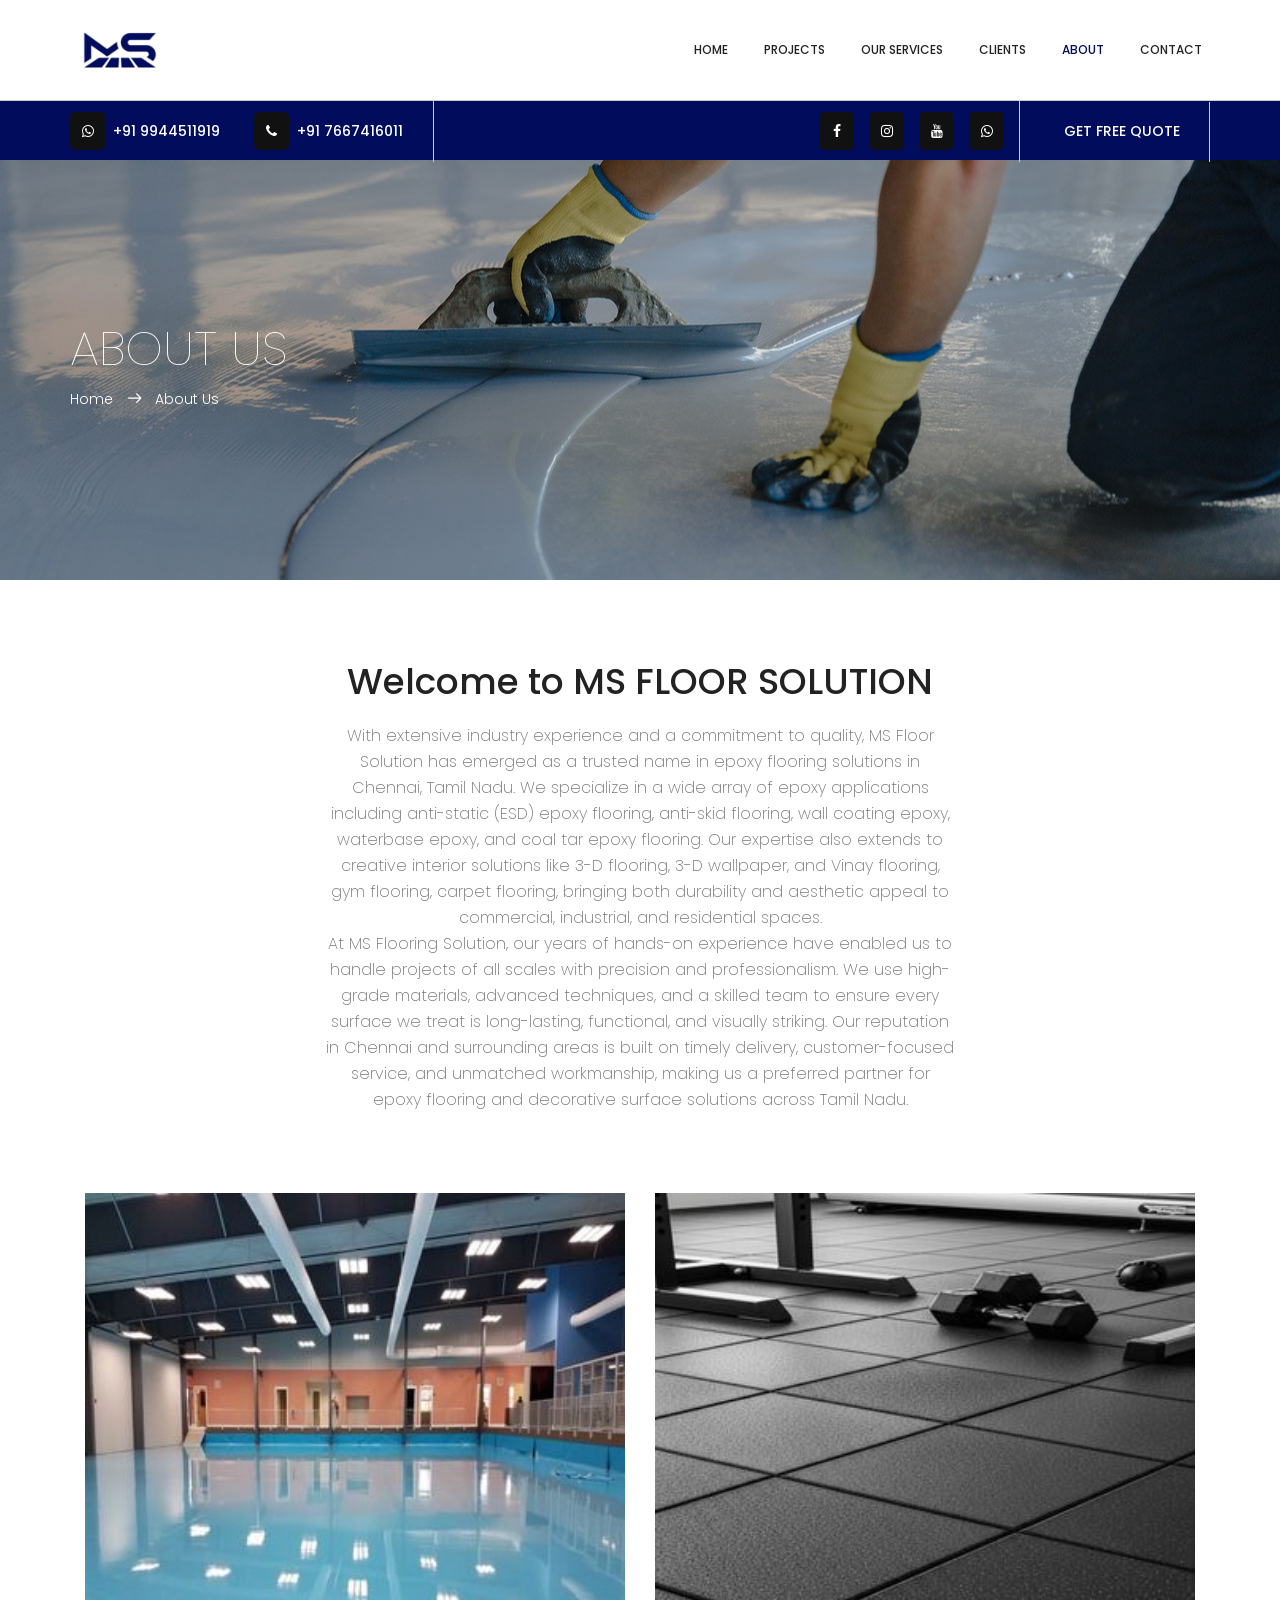
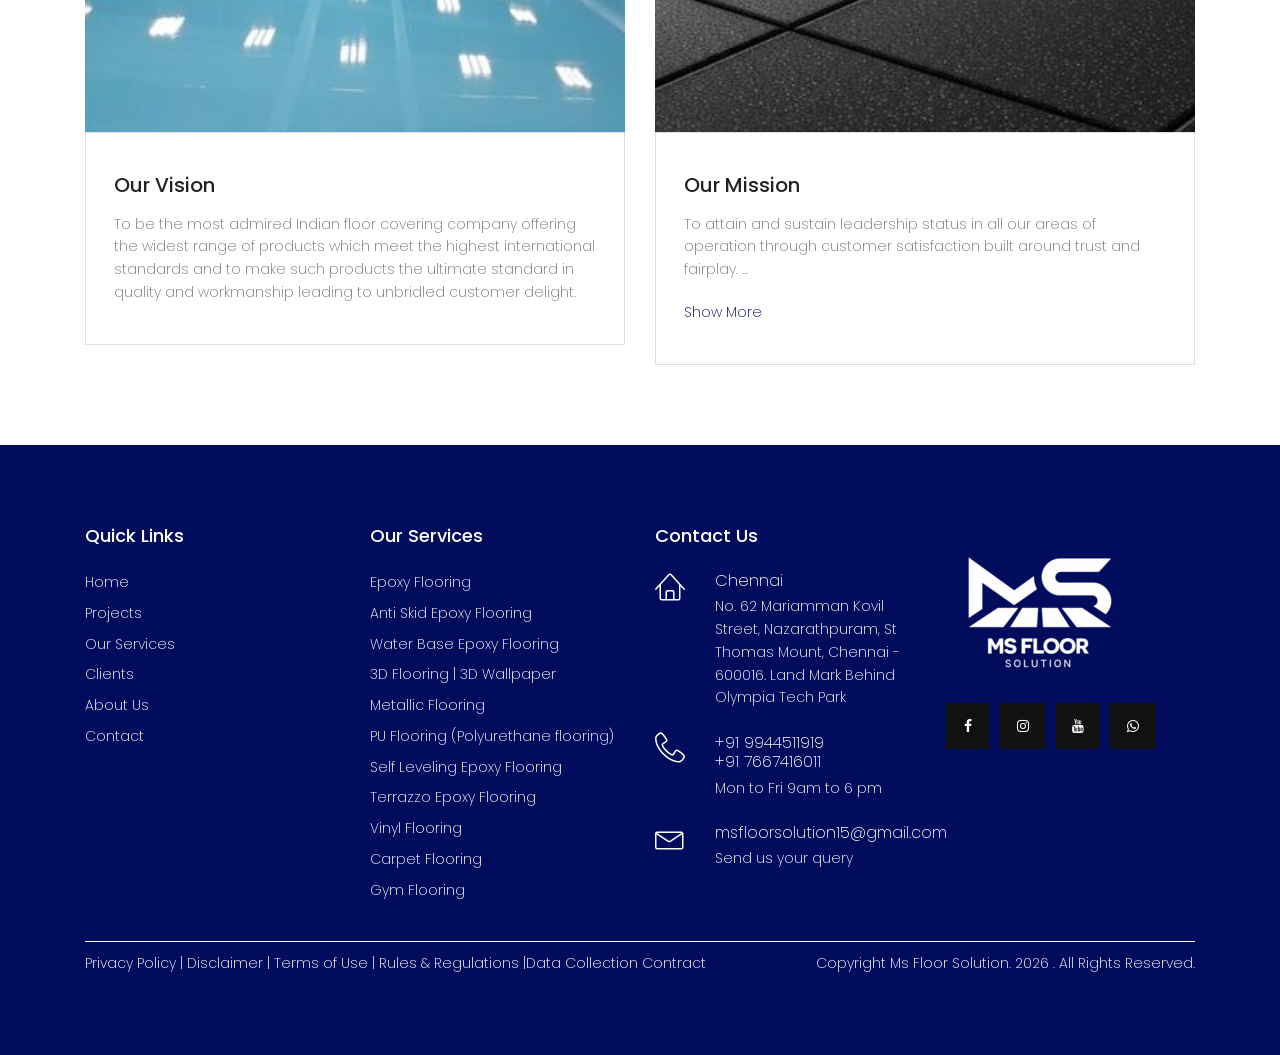
<file: about.html>
<!doctype html>
<html lang="en" class="no-js">
	<head>
		<link rel="dns-prefetch" href="https://cdnjs.cloudflare.com" />
		<!-- Mobile Specific Meta -->
		<meta
			name="viewport"
			content="width=device-width, initial-scale=1, shrink-to-fit=no"
		/>
		<!-- Meta Description -->
		<meta
			name="description"
			content="Learn about MS Floor Solution, a Chennai flooring company delivering epoxy, anti-skid, vinyl, carpet, and gym flooring across Tamil Nadu."
		/>
		<!-- meta character set -->
		<meta charset="UTF-8" />
		<!-- Site Title -->
		<title>About MS Floor Solution | Flooring in Chennai</title>
		<link rel="icon" type="image/png" href="img/logo.png" />

		<style
			type="text/css"
			media="print"
			onload="
				this.media = 'all';
				this.onload = null;
			"
		>
			@font-face {
				font-family: Poppins;
				font-style: normal;
				font-weight: 100;
				src: url(fonts/100/normal.woff2);
				unicode-range:
					U+0900-097F, U+1CD0-1CF9, U+200C-200D, U+20A8, U+20B9, U+20F0, U+25CC,
					U+A830-A839, U+A8E0-A8FF, U+11B00-11B09;
				font-display: swap;
			}
			@font-face {
				font-family: Poppins;
				font-style: normal;
				font-weight: 100;
				src: url(fonts/100/normal.woff2);
				unicode-range:
					U+0000-00FF, U+0131, U+0152-0153, U+02BB-02BC, U+02C6, U+02DA, U+02DC,
					U+0304, U+0308, U+0329, U+2000-206F, U+20AC, U+2122, U+2191, U+2193,
					U+2212, U+2215, U+FEFF, U+FFFD;
				font-display: swap;
			}
			@font-face {
				font-family: Poppins;
				font-style: normal;
				font-weight: 100;
				src: url(fonts/100/normal.woff2);
				unicode-range:
					U+0100-02BA, U+02BD-02C5, U+02C7-02CC, U+02CE-02D7, U+02DD-02FF,
					U+0304, U+0308, U+0329, U+1D00-1DBF, U+1E00-1E9F, U+1EF2-1EFF, U+2020,
					U+20A0-20AB, U+20AD-20C0, U+2113, U+2C60-2C7F, U+A720-A7FF;
				font-display: swap;
			}
			@font-face {
				font-family: Poppins;
				font-style: normal;
				font-weight: 200;
				src: url(fonts/200/normal.woff2);
				unicode-range:
					U+0100-02BA, U+02BD-02C5, U+02C7-02CC, U+02CE-02D7, U+02DD-02FF,
					U+0304, U+0308, U+0329, U+1D00-1DBF, U+1E00-1E9F, U+1EF2-1EFF, U+2020,
					U+20A0-20AB, U+20AD-20C0, U+2113, U+2C60-2C7F, U+A720-A7FF;
				font-display: swap;
			}
			@font-face {
				font-family: Poppins;
				font-style: normal;
				font-weight: 200;
				src: url(fonts/200/normal.woff2);
				unicode-range:
					U+0000-00FF, U+0131, U+0152-0153, U+02BB-02BC, U+02C6, U+02DA, U+02DC,
					U+0304, U+0308, U+0329, U+2000-206F, U+20AC, U+2122, U+2191, U+2193,
					U+2212, U+2215, U+FEFF, U+FFFD;
				font-display: swap;
			}
			@font-face {
				font-family: Poppins;
				font-style: normal;
				font-weight: 200;
				src: url(fonts/200/normal.woff2);
				unicode-range:
					U+0900-097F, U+1CD0-1CF9, U+200C-200D, U+20A8, U+20B9, U+20F0, U+25CC,
					U+A830-A839, U+A8E0-A8FF, U+11B00-11B09;
				font-display: swap;
			}
			@font-face {
				font-family: Poppins;
				font-style: normal;
				font-weight: 400;
				src: url(fonts/400/normal.woff2);
				unicode-range:
					U+0100-02BA, U+02BD-02C5, U+02C7-02CC, U+02CE-02D7, U+02DD-02FF,
					U+0304, U+0308, U+0329, U+1D00-1DBF, U+1E00-1E9F, U+1EF2-1EFF, U+2020,
					U+20A0-20AB, U+20AD-20C0, U+2113, U+2C60-2C7F, U+A720-A7FF;
				font-display: swap;
			}
			@font-face {
				font-family: Poppins;
				font-style: normal;
				font-weight: 400;
				src: url(fonts/400/normal.woff2);
				unicode-range:
					U+0000-00FF, U+0131, U+0152-0153, U+02BB-02BC, U+02C6, U+02DA, U+02DC,
					U+0304, U+0308, U+0329, U+2000-206F, U+20AC, U+2122, U+2191, U+2193,
					U+2212, U+2215, U+FEFF, U+FFFD;
				font-display: swap;
			}
			@font-face {
				font-family: Poppins;
				font-style: normal;
				font-weight: 400;
				src: url(fonts/400/normal.woff2);
				unicode-range:
					U+0900-097F, U+1CD0-1CF9, U+200C-200D, U+20A8, U+20B9, U+20F0, U+25CC,
					U+A830-A839, U+A8E0-A8FF, U+11B00-11B09;
				font-display: swap;
			}
			@font-face {
				font-family: Poppins;
				font-style: normal;
				font-weight: 300;
				src: url(fonts/300/normal.woff2);
				unicode-range:
					U+0100-02BA, U+02BD-02C5, U+02C7-02CC, U+02CE-02D7, U+02DD-02FF,
					U+0304, U+0308, U+0329, U+1D00-1DBF, U+1E00-1E9F, U+1EF2-1EFF, U+2020,
					U+20A0-20AB, U+20AD-20C0, U+2113, U+2C60-2C7F, U+A720-A7FF;
				font-display: swap;
			}
			@font-face {
				font-family: Poppins;
				font-style: normal;
				font-weight: 300;
				src: url(fonts/300/normal.woff2);
				unicode-range:
					U+0900-097F, U+1CD0-1CF9, U+200C-200D, U+20A8, U+20B9, U+20F0, U+25CC,
					U+A830-A839, U+A8E0-A8FF, U+11B00-11B09;
				font-display: swap;
			}
			@font-face {
				font-family: Poppins;
				font-style: normal;
				font-weight: 300;
				src: url(fonts/300/normal.woff2);
				unicode-range:
					U+0000-00FF, U+0131, U+0152-0153, U+02BB-02BC, U+02C6, U+02DA, U+02DC,
					U+0304, U+0308, U+0329, U+2000-206F, U+20AC, U+2122, U+2191, U+2193,
					U+2212, U+2215, U+FEFF, U+FFFD;
				font-display: swap;
			}
			@font-face {
				font-family: Poppins;
				font-style: normal;
				font-weight: 500;
				src: url(fonts/500/normal.woff2);
				unicode-range:
					U+0100-02BA, U+02BD-02C5, U+02C7-02CC, U+02CE-02D7, U+02DD-02FF,
					U+0304, U+0308, U+0329, U+1D00-1DBF, U+1E00-1E9F, U+1EF2-1EFF, U+2020,
					U+20A0-20AB, U+20AD-20C0, U+2113, U+2C60-2C7F, U+A720-A7FF;
				font-display: swap;
			}
			@font-face {
				font-family: Poppins;
				font-style: normal;
				font-weight: 500;
				src: url(fonts/500/normal.woff2);
				unicode-range:
					U+0000-00FF, U+0131, U+0152-0153, U+02BB-02BC, U+02C6, U+02DA, U+02DC,
					U+0304, U+0308, U+0329, U+2000-206F, U+20AC, U+2122, U+2191, U+2193,
					U+2212, U+2215, U+FEFF, U+FFFD;
				font-display: swap;
			}
			@font-face {
				font-family: Poppins;
				font-style: normal;
				font-weight: 500;
				src: url(fonts/500/normal.woff2);
				unicode-range:
					U+0900-097F, U+1CD0-1CF9, U+200C-200D, U+20A8, U+20B9, U+20F0, U+25CC,
					U+A830-A839, U+A8E0-A8FF, U+11B00-11B09;
				font-display: swap;
			}
			@font-face {
				font-family: Poppins;
				font-style: normal;
				font-weight: 600;
				src: url(fonts/600/normal.woff2);
				unicode-range:
					U+0000-00FF, U+0131, U+0152-0153, U+02BB-02BC, U+02C6, U+02DA, U+02DC,
					U+0304, U+0308, U+0329, U+2000-206F, U+20AC, U+2122, U+2191, U+2193,
					U+2212, U+2215, U+FEFF, U+FFFD;
				font-display: swap;
			}
			@font-face {
				font-family: Poppins;
				font-style: normal;
				font-weight: 600;
				src: url(fonts/600/normal.woff2);
				unicode-range:
					U+0900-097F, U+1CD0-1CF9, U+200C-200D, U+20A8, U+20B9, U+20F0, U+25CC,
					U+A830-A839, U+A8E0-A8FF, U+11B00-11B09;
				font-display: swap;
			}
			@font-face {
				font-family: Poppins;
				font-style: normal;
				font-weight: 600;
				src: url(fonts/600/normal.woff2);
				unicode-range:
					U+0100-02BA, U+02BD-02C5, U+02C7-02CC, U+02CE-02D7, U+02DD-02FF,
					U+0304, U+0308, U+0329, U+1D00-1DBF, U+1E00-1E9F, U+1EF2-1EFF, U+2020,
					U+20A0-20AB, U+20AD-20C0, U+2113, U+2C60-2C7F, U+A720-A7FF;
				font-display: swap;
			}
			@font-face {
				font-family: Poppins;
				font-style: normal;
				font-weight: 700;
				src: url(fonts/700/normal.woff2);
				unicode-range:
					U+0900-097F, U+1CD0-1CF9, U+200C-200D, U+20A8, U+20B9, U+20F0, U+25CC,
					U+A830-A839, U+A8E0-A8FF, U+11B00-11B09;
				font-display: swap;
			}
			@font-face {
				font-family: Poppins;
				font-style: normal;
				font-weight: 700;
				src: url(fonts/700/normal.woff2);
				unicode-range:
					U+0000-00FF, U+0131, U+0152-0153, U+02BB-02BC, U+02C6, U+02DA, U+02DC,
					U+0304, U+0308, U+0329, U+2000-206F, U+20AC, U+2122, U+2191, U+2193,
					U+2212, U+2215, U+FEFF, U+FFFD;
				font-display: swap;
			}
			@font-face {
				font-family: Poppins;
				font-style: normal;
				font-weight: 700;
				src: url(fonts/700/normal.woff2);
				unicode-range:
					U+0100-02BA, U+02BD-02C5, U+02C7-02CC, U+02CE-02D7, U+02DD-02FF,
					U+0304, U+0308, U+0329, U+1D00-1DBF, U+1E00-1E9F, U+1EF2-1EFF, U+2020,
					U+20A0-20AB, U+20AD-20C0, U+2113, U+2C60-2C7F, U+A720-A7FF;
				font-display: swap;
			}
		</style>
		<!--
			CSS
			============================================= -->
		<link rel="stylesheet" href="css/linearicons.css" fetchpriority="high" />
		<link rel="stylesheet" href="css/font-awesome.min.css" />
		<link rel="stylesheet" href="css/bootstrap.css" />
		<link rel="stylesheet" href="css/magnific-popup.css" />
		<link rel="stylesheet" href="css/nice-select.css" />
		<link rel="stylesheet" href="css/animate.min.css" />
		<link rel="stylesheet" href="css/owl.carousel.css" />
		<link rel="stylesheet" href="css/main.css" />
	</head>

	<body>
		<!--################ Start Header Area ########-->
		<header id="header" id="home">
			<div class="container main-menu">
				<div class="row align-items-center justify-content-between d-flex">
					<div id="logo">
						<a href="index.html"
							><img
								src="img/logo.png"
								alt=""
								title=""
								fetchpriority="high"
								decoding="sync"
						/></a>
					</div>
					<nav id="nav-menu-container">
						<ul class="nav-menu">
							<li><a href="index.html">home</a></li>
							<li><a href="projects.html">projects</a></li>
							<li><a href="services.html">our services</a></li>
							<li><a href="clients.html">clients</a></li>
							<li class="menu-active"><a href="about.html">about</a></li>
							<li><a href="contact.html">Contact</a></li>
						</ul>
					</nav>
					<!--######## #nav-menu-container -->
				</div>
			</div>
			<div class="header-top">
				<div class="container">
					<div class="row">
						<div class="col-lg-6 col-sm-6 col-4 no-padding">
							<div class="header-top-left">
								<a target="_blank" href="https://wa.me/message/73YWQMUPDBXBA1">
									<i class="fa fa-whatsapp"></i>
									&nbsp;+91 9944511919
								</a>
								<a href="tel:+919944511919">
									<i class="fa fa-phone"></i>
									&nbsp;+91 7667416011
								</a>
							</div>
						</div>
						<div class="col-lg-6 col-sm-6 col-8 header-top-right no-padding">
							<ul>
								<li>
									<a
										target="_blank"
										href="https://www.facebook.com/profile.php?id=61592872150297"
										><i class="fa fa-facebook"></i
									></a>
								</li>
								<li>
									<a
										target="_blank"
										href="https://www.instagram.com/ms_floorsolution?utm_source=qr"
										><i class="fa fa-instagram"></i
									></a>
								</li>
								<li>
									<a
										target="_blank"
										href="https://www.youtube.com/@MSFLOORSOLUTION"
										><i class="fa fa-youtube"></i
									></a>
								</li>
								<li>
									<a target="_blank" href="https://wa.me/message/73YWQMUPDBXBA1"
										><i class="fa fa-whatsapp"></i
									></a>
								</li>
							</ul>
							<ul>
								<li>
									<a class="top-head-btn" href="contact.html">Get free Quote</a>
								</li>
							</ul>
						</div>
					</div>
				</div>
			</div>
		</header>
		<!--######## End Header Area ########-->

		<!--######## start banner Area ########-->
		<section class="banner-area relative" id="home">
			<div class="container">
				<div class="row d-flex align-items-center justify-content-center">
					<div class="about-content col-lg-12">
						<h1 class="text-white text-uppercase">About Us</h1>
						<p class="text-white link-nav">
							<a href="index.html">Home </a>
							<span class="lnr lnr-arrow-right"></span>
							<a href="about.html"> About Us</a>
						</p>
					</div>
				</div>
			</div>
		</section>
		<!--######## End banner Area ########-->

		<!--######## Start Latest News Area ########-->
		<section class="latest-news-area section-gap">
			<div class="container">
				<div class="row justify-content-center">
					<div class="col-lg-12">
						<div class="main-title text-center">
							<h1>Welcome to MS FLOOR SOLUTION</h1>
							<p>
								With extensive industry experience and a commitment to quality,
								MS Floor Solution has emerged as a trusted name in epoxy
								flooring solutions in Chennai, Tamil Nadu. We specialize in a
								wide array of epoxy applications including anti-static (ESD)
								epoxy flooring, anti-skid flooring, wall coating epoxy,
								waterbase epoxy, and coal tar epoxy flooring. Our expertise also
								extends to creative interior solutions like 3-D flooring, 3-D
								wallpaper, and Vinay flooring, gym flooring, carpet flooring,
								bringing both durability and aesthetic appeal to commercial,
								industrial, and residential spaces. <br />At MS Flooring
								Solution, our years of hands-on experience have enabled us to
								handle projects of all scales with precision and
								professionalism. We use high-grade materials, advanced
								techniques, and a skilled team to ensure every surface we treat
								is long-lasting, functional, and visually striking. Our
								reputation in Chennai and surrounding areas is built on timely
								delivery, customer-focused service, and unmatched workmanship,
								making us a preferred partner for epoxy flooring and decorative
								surface solutions across Tamil Nadu.
							</p>
						</div>
					</div>
				</div>
				<div class="row">
					<div class="col-lg-6 col-md-6">
						<div class="single-news card">
							<img
								class="card-top-img"
								src="img/news/n1.jpg"
								alt="Card image cap"
								fetchpriority="high"
								decoding="sync"
							/>
							<div class="card-body">
								<h4 class="card-title">
									<a href="#"> Our Vision </a>
								</h4>
								<p class="card-text">
									To be the most admired Indian floor covering company offering
									the widest range of products which meet the highest
									international standards and to make such products the ultimate
									standard in quality and workmanship leading to unbridled
									customer delight.
								</p>
							</div>
						</div>
					</div>
					<div class="col-lg-6 col-md-6">
						<div class="single-news card">
							<img
								class="card-top-img"
								src="img/news/n2.jpg"
								alt="Card image cap"
								loading="lazy"
								decoding="async"
							/>
							<div class="card-body">
								<h4 class="card-title">
									<a href="#"> Our Mission </a>
								</h4>
								<p class="card-text">
									To attain and sustain leadership status in all our areas of
									operation through customer satisfaction built around trust and
									fairplay. <span class="dots">...</span
									><span class="more-text">
										To make the brand name MS FLOOR SOLUTION synonymous with
										floor coverings, globally. To not only save but also earn
										the nation foreign exchange through R&D and a commitment to
										reduce our countries dependence on importing such products
										by making our presence felt in the global market. To
										contribute to the conservation of nature by making
										recyclable products. To encourage and inspire employee
										participation in the company leading to mutual growth.
									</span>
								</p>
								<a href="#" class="toggle">Show More</a>
							</div>
						</div>
					</div>
				</div>
			</div>
		</section>
		<!--######## End Latest News Area ########-->

		<!--######## start footer Area ########-->
		<footer class="footer-area section-gap">
			<div class="container">
				<div class="row">
					<div class="col-lg-3 col-md-6">
						<div class="single-footer-widget">
							<h6>Quick Links</h6>
							<ul class="footer-nav">
								<li><a href="index.html">Home</a></li>
								<li>
									<a href="projects.html">Projects</a>
								</li>
								<li>
									<a href="services.html">Our Services</a>
								</li>
								<li><a href="clients.html">Clients</a></li>
								<li><a href="about.html">About Us</a></li>
								<li>
									<a href="contact.html">Contact</a>
								</li>
							</ul>
						</div>
					</div>
					<div class="col-lg-3 col-md-6">
						<div class="single-footer-widget">
							<h6>Our Services</h6>
							<ul class="footer-nav">
								<li><a href="#">Epoxy Flooring</a></li>
								<li><a href="#">Anti Skid Epoxy Flooring</a></li>
								<li><a href="#">Water Base Epoxy Flooring</a></li>
								<li><a href="#">3D Flooring | 3D Wallpaper</a></li>
								<li><a href="#">Metallic Flooring</a></li>
								<li><a href="#">PU Flooring (Polyurethane flooring)</a></li>
								<li><a href="#">Self Leveling Epoxy Flooring </a></li>
								<li><a href="#">Terrazzo Epoxy Flooring</a></li>
								<li><a href="#">Vinyl Flooring</a></li>
								<li><a href="#">Carpet Flooring</a></li>
								<li><a href="#">Gym Flooring</a></li>
							</ul>
						</div>
					</div>
					<div class="col-lg-3 col-md-6">
						<h6>Contact Us</h6>
						<div class="contact-page-area">
							<div class="d-flex flex-column address-wrap">
								<div class="single-contact-address d-flex flex-row">
									<div class="icon">
										<span style="color: #fff" class="lnr lnr-home"></span>
									</div>
									<div class="contact-details">
										<h5 style="color: #fff">Chennai</h5>
										<p style="color: #fff">
											No. 62 Mariamman Kovil Street, Nazarathpuram, St Thomas
											Mount, Chennai - 600016. Land Mark Behind Olympia Tech
											Park
										</p>
									</div>
								</div>

								<div class="single-contact-address d-flex flex-row">
									<div class="icon">
										<span
											style="color: #fff"
											class="lnr lnr-phone-handset"
										></span>
									</div>
									<div class="contact-details">
										<h5 style="color: #fff">
											+91 9944511919<br />+91 7667416011
										</h5>
										<p style="color: #fff">Mon to Fri 9am to 6 pm</p>
									</div>
								</div>
								<div class="single-contact-address d-flex flex-row">
									<div class="icon">
										<span style="color: #fff" class="lnr lnr-envelope"></span>
									</div>
									<div class="contact-details">
										<h5 style="color: #fff">msfloorsolution15@gmail.com</h5>
										<p style="color: #fff">Send us your query</p>
									</div>
								</div>
							</div>
						</div>
					</div>
					<div class="col-lg-3 col-md-12">
						<div class="single-footer-widget mail-chimp">
							<img
								src="img/logo-bg.png"
								alt=""
								fetchpriority="high"
								decoding="sync"
							/>
						</div>
						<div class="footer-social d-flex align-items-center">
							<a
								target="_blank"
								href="https://www.facebook.com/profile.php?id=61592872150297"
								><i class="fa fa-facebook"></i
							></a>
							<a
								target="_blank"
								href="https://www.instagram.com/ms_floorsolution?utm_source=qr"
								><i class="fa fa-instagram"></i
							></a>
							<a target="_blank" href="https://www.youtube.com/@MSFLOORSOLUTION"
								><i class="fa fa-youtube"></i
							></a>
							<a target="_blank" href="https://wa.me/message/73YWQMUPDBXBA1"
								><i class="fa fa-whatsapp"></i
							></a>
						</div>
					</div>
				</div>
				<hr style="border-top: 1px solid #fff; margin: 40px 0px 0px 0px" />
				<div
					class="footer-bottom d-flex justify-content-between align-items-center flex-wrap"
				>
					<div class="footer-text m-0">
						<p class="text-white m-0">
							Privacy Policy | Disclaimer | Terms of Use | Rules & Regulations
							|Data Collection Contract
						</p>
					</div>
					<div class="footer-text m-0">
						<p class="text-white m-0">
							Copyright Ms Floor Solution. 2026 . All Rights Reserved.
						</p>
					</div>
				</div>
			</div>
		</footer>
		<!--######## End footer Area ########-->

		<script src="js/vendor/jquery.min.js"></script>
		<script
			src="https://cdnjs.cloudflare.com/ajax/libs/popper.js/1.12.9/umd/popper.min.js"
			integrity="sha384-ApNbgh9B+Y1QKtv3Rn7W3mgPxhU9K/ScQsAP7hUibX39j7fakFPskvXusvfa0b4Q"
			crossorigin="anonymous"
		></script>
		<script src="js/vendor/bootstrap.min.js"></script>
		<script src="js/easing.min.js"></script>
		<script src="js/hoverIntent.js"></script>
		<script src="js/superfish.min.js"></script>
		<script src="js/jquery.ajaxchimp.min.js"></script>
		<script src="js/jquery.magnific-popup.min.js"></script>
		<script src="js/owl.carousel.min.js"></script>
		<script src="js/isotope.pkgd.min.js"></script>
		<script src="js/owl.carousel.min.js"></script>
		<script src="js/jquery.nice-select.min.js"></script>
		<script src="js/mail-script.js"></script>
		<script src="js/main.js"></script>
	</body>
</html>
</file>
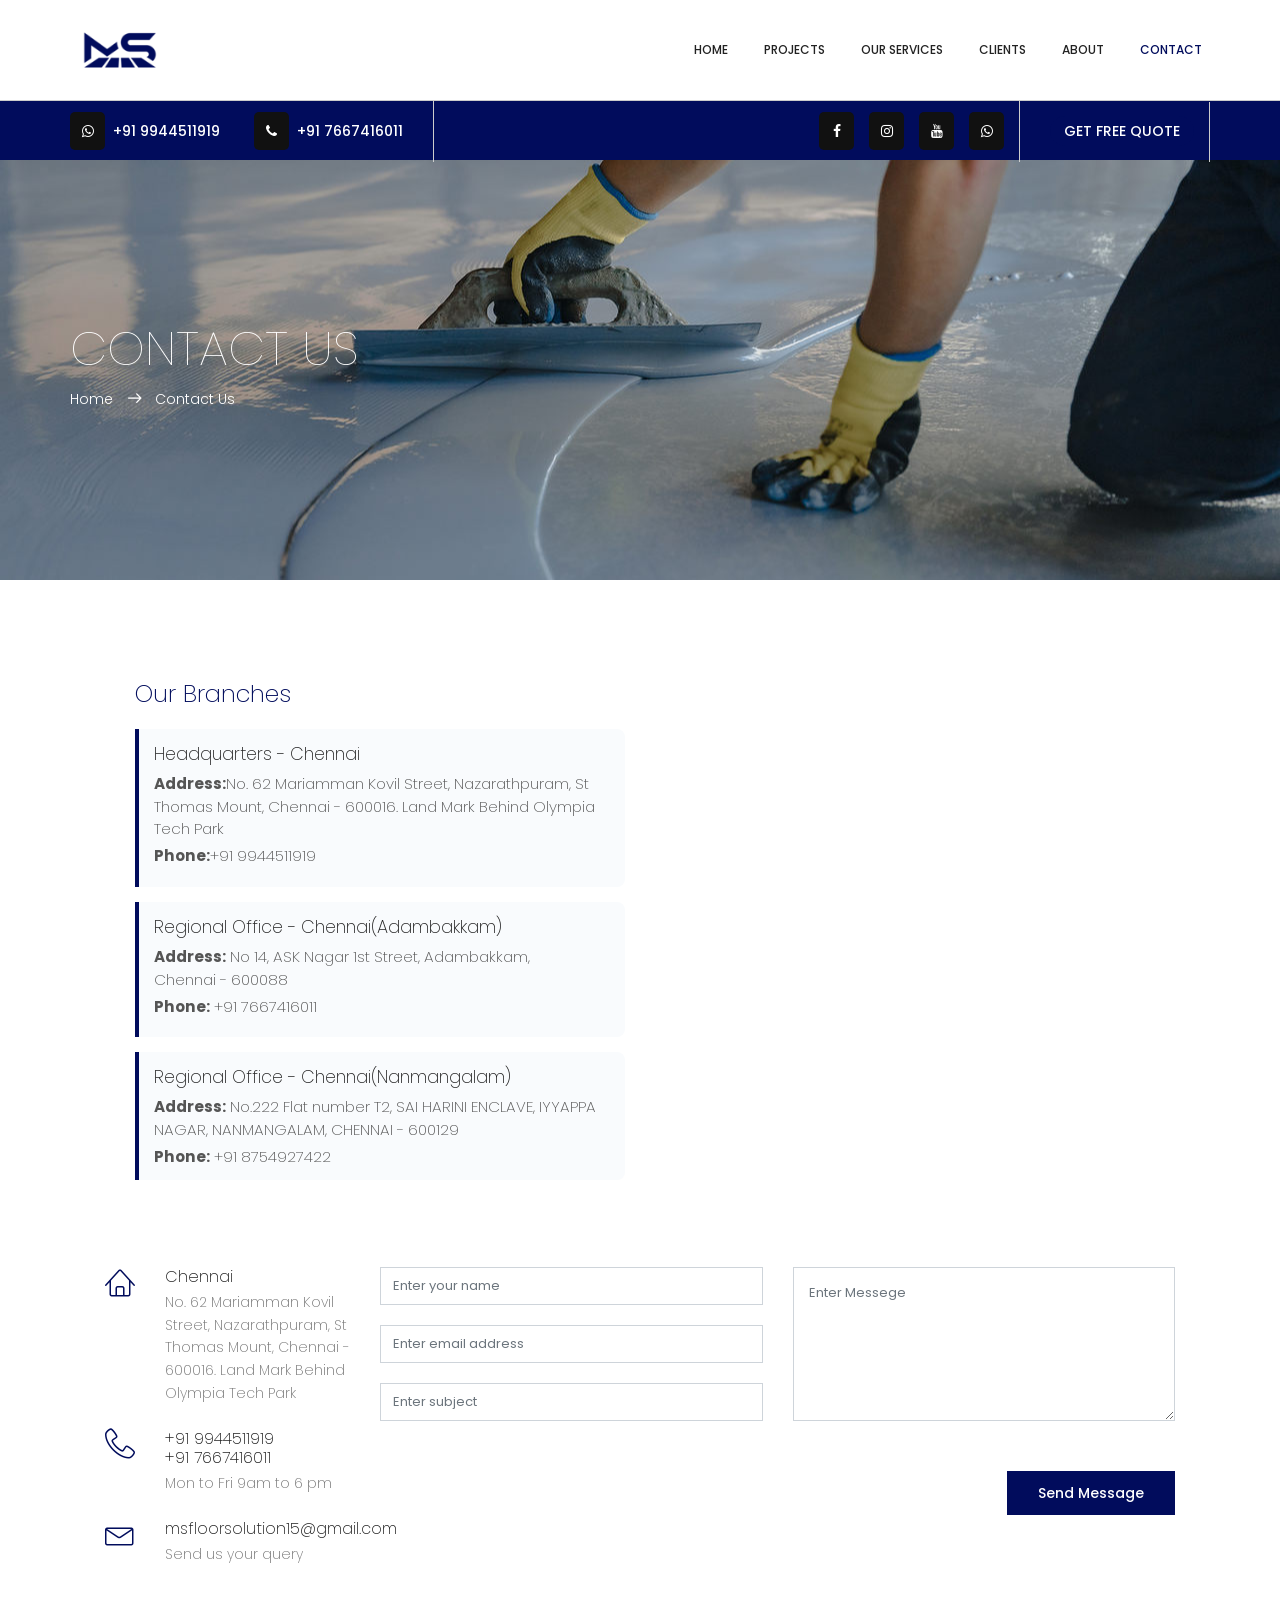
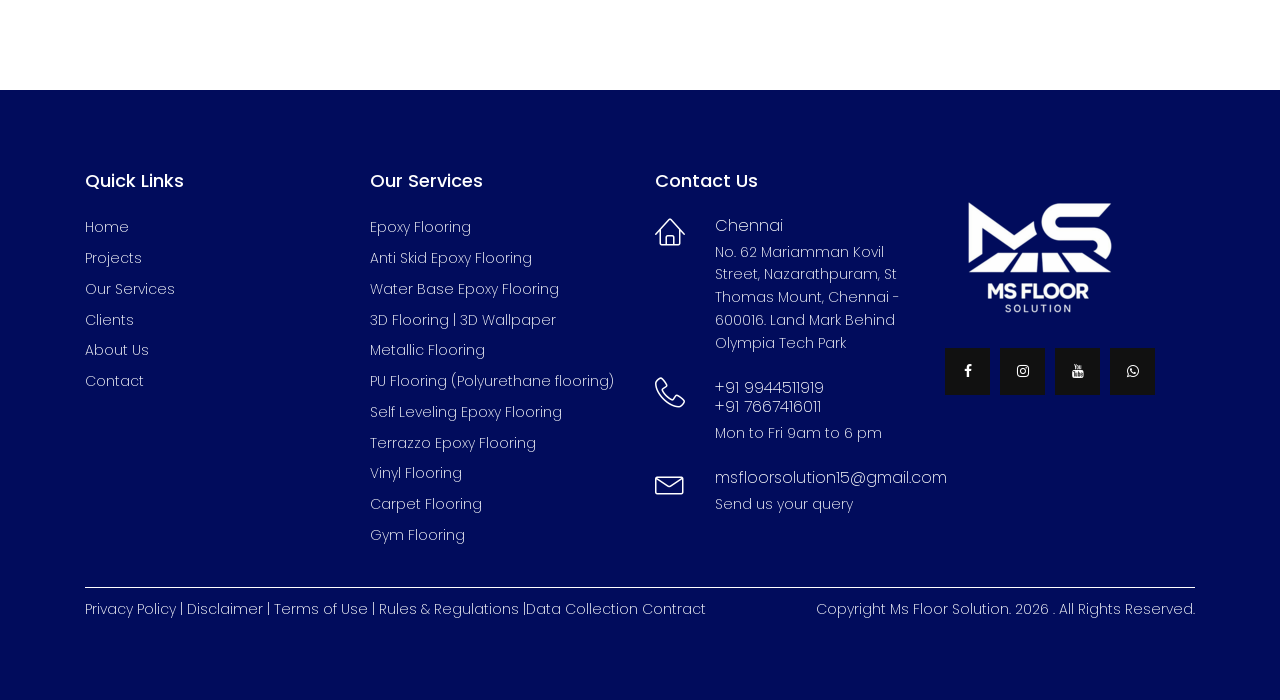
<file: contact.html>
<!doctype html>
<html lang="en" class="no-js">
	<head>
		<link rel="dns-prefetch" href="https://cdnjs.cloudflare.com" />
		<!-- Mobile Specific Meta -->
		<meta
			name="viewport"
			content="width=device-width, initial-scale=1, shrink-to-fit=no"
		/>
		<!-- Meta Description -->
		<meta
			name="description"
			content="Contact MS Floor Solution about flooring projects in Chennai, Adambakkam, Nanmangalam, or Villupuram. Call our offices or email for a quote."
		/>
		<!-- meta character set -->
		<meta charset="UTF-8" />
		<!-- Site Title -->
		<title>Contact MS Floor Solution | Chennai &amp; Tamil Nadu</title>
		<link rel="icon" type="image/png" href="img/logo.png" />

		<style
			type="text/css"
			media="print"
			onload="
				this.media = 'all';
				this.onload = null;
			"
		>
			@font-face {
				font-family: Poppins;
				font-style: normal;
				font-weight: 100;
				src: url(fonts/100/normal.woff2);
				unicode-range:
					U+0900-097F, U+1CD0-1CF9, U+200C-200D, U+20A8, U+20B9, U+20F0, U+25CC,
					U+A830-A839, U+A8E0-A8FF, U+11B00-11B09;
				font-display: swap;
			}
			@font-face {
				font-family: Poppins;
				font-style: normal;
				font-weight: 100;
				src: url(fonts/100/normal.woff2);
				unicode-range:
					U+0000-00FF, U+0131, U+0152-0153, U+02BB-02BC, U+02C6, U+02DA, U+02DC,
					U+0304, U+0308, U+0329, U+2000-206F, U+20AC, U+2122, U+2191, U+2193,
					U+2212, U+2215, U+FEFF, U+FFFD;
				font-display: swap;
			}
			@font-face {
				font-family: Poppins;
				font-style: normal;
				font-weight: 100;
				src: url(fonts/100/normal.woff2);
				unicode-range:
					U+0100-02BA, U+02BD-02C5, U+02C7-02CC, U+02CE-02D7, U+02DD-02FF,
					U+0304, U+0308, U+0329, U+1D00-1DBF, U+1E00-1E9F, U+1EF2-1EFF, U+2020,
					U+20A0-20AB, U+20AD-20C0, U+2113, U+2C60-2C7F, U+A720-A7FF;
				font-display: swap;
			}
			@font-face {
				font-family: Poppins;
				font-style: normal;
				font-weight: 200;
				src: url(fonts/200/normal.woff2);
				unicode-range:
					U+0900-097F, U+1CD0-1CF9, U+200C-200D, U+20A8, U+20B9, U+20F0, U+25CC,
					U+A830-A839, U+A8E0-A8FF, U+11B00-11B09;
				font-display: swap;
			}
			@font-face {
				font-family: Poppins;
				font-style: normal;
				font-weight: 200;
				src: url(fonts/200/normal.woff2);
				unicode-range:
					U+0000-00FF, U+0131, U+0152-0153, U+02BB-02BC, U+02C6, U+02DA, U+02DC,
					U+0304, U+0308, U+0329, U+2000-206F, U+20AC, U+2122, U+2191, U+2193,
					U+2212, U+2215, U+FEFF, U+FFFD;
				font-display: swap;
			}
			@font-face {
				font-family: Poppins;
				font-style: normal;
				font-weight: 200;
				src: url(fonts/200/normal.woff2);
				unicode-range:
					U+0100-02BA, U+02BD-02C5, U+02C7-02CC, U+02CE-02D7, U+02DD-02FF,
					U+0304, U+0308, U+0329, U+1D00-1DBF, U+1E00-1E9F, U+1EF2-1EFF, U+2020,
					U+20A0-20AB, U+20AD-20C0, U+2113, U+2C60-2C7F, U+A720-A7FF;
				font-display: swap;
			}
			@font-face {
				font-family: Poppins;
				font-style: normal;
				font-weight: 400;
				src: url(fonts/400/normal.woff2);
				unicode-range:
					U+0100-02BA, U+02BD-02C5, U+02C7-02CC, U+02CE-02D7, U+02DD-02FF,
					U+0304, U+0308, U+0329, U+1D00-1DBF, U+1E00-1E9F, U+1EF2-1EFF, U+2020,
					U+20A0-20AB, U+20AD-20C0, U+2113, U+2C60-2C7F, U+A720-A7FF;
				font-display: swap;
			}
			@font-face {
				font-family: Poppins;
				font-style: normal;
				font-weight: 400;
				src: url(fonts/400/normal.woff2);
				unicode-range:
					U+0000-00FF, U+0131, U+0152-0153, U+02BB-02BC, U+02C6, U+02DA, U+02DC,
					U+0304, U+0308, U+0329, U+2000-206F, U+20AC, U+2122, U+2191, U+2193,
					U+2212, U+2215, U+FEFF, U+FFFD;
				font-display: swap;
			}
			@font-face {
				font-family: Poppins;
				font-style: normal;
				font-weight: 400;
				src: url(fonts/400/normal.woff2);
				unicode-range:
					U+0900-097F, U+1CD0-1CF9, U+200C-200D, U+20A8, U+20B9, U+20F0, U+25CC,
					U+A830-A839, U+A8E0-A8FF, U+11B00-11B09;
				font-display: swap;
			}
			@font-face {
				font-family: Poppins;
				font-style: normal;
				font-weight: 300;
				src: url(fonts/300/normal.woff2);
				unicode-range:
					U+0100-02BA, U+02BD-02C5, U+02C7-02CC, U+02CE-02D7, U+02DD-02FF,
					U+0304, U+0308, U+0329, U+1D00-1DBF, U+1E00-1E9F, U+1EF2-1EFF, U+2020,
					U+20A0-20AB, U+20AD-20C0, U+2113, U+2C60-2C7F, U+A720-A7FF;
				font-display: swap;
			}
			@font-face {
				font-family: Poppins;
				font-style: normal;
				font-weight: 300;
				src: url(fonts/300/normal.woff2);
				unicode-range:
					U+0000-00FF, U+0131, U+0152-0153, U+02BB-02BC, U+02C6, U+02DA, U+02DC,
					U+0304, U+0308, U+0329, U+2000-206F, U+20AC, U+2122, U+2191, U+2193,
					U+2212, U+2215, U+FEFF, U+FFFD;
				font-display: swap;
			}
			@font-face {
				font-family: Poppins;
				font-style: normal;
				font-weight: 300;
				src: url(fonts/300/normal.woff2);
				unicode-range:
					U+0900-097F, U+1CD0-1CF9, U+200C-200D, U+20A8, U+20B9, U+20F0, U+25CC,
					U+A830-A839, U+A8E0-A8FF, U+11B00-11B09;
				font-display: swap;
			}
			@font-face {
				font-family: Poppins;
				font-style: normal;
				font-weight: 500;
				src: url(fonts/500/normal.woff2);
				unicode-range:
					U+0000-00FF, U+0131, U+0152-0153, U+02BB-02BC, U+02C6, U+02DA, U+02DC,
					U+0304, U+0308, U+0329, U+2000-206F, U+20AC, U+2122, U+2191, U+2193,
					U+2212, U+2215, U+FEFF, U+FFFD;
				font-display: swap;
			}
			@font-face {
				font-family: Poppins;
				font-style: normal;
				font-weight: 500;
				src: url(fonts/500/normal.woff2);
				unicode-range:
					U+0100-02BA, U+02BD-02C5, U+02C7-02CC, U+02CE-02D7, U+02DD-02FF,
					U+0304, U+0308, U+0329, U+1D00-1DBF, U+1E00-1E9F, U+1EF2-1EFF, U+2020,
					U+20A0-20AB, U+20AD-20C0, U+2113, U+2C60-2C7F, U+A720-A7FF;
				font-display: swap;
			}
			@font-face {
				font-family: Poppins;
				font-style: normal;
				font-weight: 500;
				src: url(fonts/500/normal.woff2);
				unicode-range:
					U+0900-097F, U+1CD0-1CF9, U+200C-200D, U+20A8, U+20B9, U+20F0, U+25CC,
					U+A830-A839, U+A8E0-A8FF, U+11B00-11B09;
				font-display: swap;
			}
			@font-face {
				font-family: Poppins;
				font-style: normal;
				font-weight: 600;
				src: url(fonts/600/normal.woff2);
				unicode-range:
					U+0100-02BA, U+02BD-02C5, U+02C7-02CC, U+02CE-02D7, U+02DD-02FF,
					U+0304, U+0308, U+0329, U+1D00-1DBF, U+1E00-1E9F, U+1EF2-1EFF, U+2020,
					U+20A0-20AB, U+20AD-20C0, U+2113, U+2C60-2C7F, U+A720-A7FF;
				font-display: swap;
			}
			@font-face {
				font-family: Poppins;
				font-style: normal;
				font-weight: 600;
				src: url(fonts/600/normal.woff2);
				unicode-range:
					U+0900-097F, U+1CD0-1CF9, U+200C-200D, U+20A8, U+20B9, U+20F0, U+25CC,
					U+A830-A839, U+A8E0-A8FF, U+11B00-11B09;
				font-display: swap;
			}
			@font-face {
				font-family: Poppins;
				font-style: normal;
				font-weight: 600;
				src: url(fonts/600/normal.woff2);
				unicode-range:
					U+0000-00FF, U+0131, U+0152-0153, U+02BB-02BC, U+02C6, U+02DA, U+02DC,
					U+0304, U+0308, U+0329, U+2000-206F, U+20AC, U+2122, U+2191, U+2193,
					U+2212, U+2215, U+FEFF, U+FFFD;
				font-display: swap;
			}
			@font-face {
				font-family: Poppins;
				font-style: normal;
				font-weight: 700;
				src: url(fonts/700/normal.woff2);
				unicode-range:
					U+0100-02BA, U+02BD-02C5, U+02C7-02CC, U+02CE-02D7, U+02DD-02FF,
					U+0304, U+0308, U+0329, U+1D00-1DBF, U+1E00-1E9F, U+1EF2-1EFF, U+2020,
					U+20A0-20AB, U+20AD-20C0, U+2113, U+2C60-2C7F, U+A720-A7FF;
				font-display: swap;
			}
			@font-face {
				font-family: Poppins;
				font-style: normal;
				font-weight: 700;
				src: url(fonts/700/normal.woff2);
				unicode-range:
					U+0900-097F, U+1CD0-1CF9, U+200C-200D, U+20A8, U+20B9, U+20F0, U+25CC,
					U+A830-A839, U+A8E0-A8FF, U+11B00-11B09;
				font-display: swap;
			}
			@font-face {
				font-family: Poppins;
				font-style: normal;
				font-weight: 700;
				src: url(fonts/700/normal.woff2);
				unicode-range:
					U+0000-00FF, U+0131, U+0152-0153, U+02BB-02BC, U+02C6, U+02DA, U+02DC,
					U+0304, U+0308, U+0329, U+2000-206F, U+20AC, U+2122, U+2191, U+2193,
					U+2212, U+2215, U+FEFF, U+FFFD;
				font-display: swap;
			}
		</style>
		<!--
			CSS
			============================================= -->
		<link rel="stylesheet" href="css/linearicons.css" fetchpriority="high" />
		<link rel="stylesheet" href="css/font-awesome.min.css" />
		<link rel="stylesheet" href="css/bootstrap.css" />
		<link rel="stylesheet" href="css/magnific-popup.css" />
		<link rel="stylesheet" href="css/nice-select.css" />
		<link rel="stylesheet" href="css/animate.min.css" />
		<link rel="stylesheet" href="css/owl.carousel.css" />
		<link rel="stylesheet" href="css/main.css" />
	</head>

	<body>
		<!--################ Start Header Area ########-->
		<header id="header" id="home">
			<div class="container main-menu">
				<div class="row align-items-center justify-content-between d-flex">
					<div id="logo">
						<a href="index.html"
							><img
								src="img/logo.png"
								alt=""
								title=""
								fetchpriority="high"
								decoding="sync"
						/></a>
					</div>
					<nav id="nav-menu-container">
						<ul class="nav-menu">
							<li><a href="index.html">home</a></li>
							<li><a href="projects.html">projects</a></li>
							<li><a href="services.html">our services</a></li>
							<li><a href="clients.html">clients</a></li>
							<li><a href="about.html">about</a></li>
							<li class="menu-active"><a href="contact.html">Contact</a></li>
						</ul>
					</nav>
					<!--######## #nav-menu-container -->
				</div>
			</div>
			<div class="header-top">
				<div class="container">
					<div class="row">
						<div class="col-lg-6 col-sm-6 col-4 no-padding">
							<div class="header-top-left">
								<a target="_blank" href="https://wa.me/message/73YWQMUPDBXBA1">
									<i class="fa fa-whatsapp"></i>
									&nbsp;+91 9944511919
								</a>
								<a href="tel:+919944511919">
									<i class="fa fa-phone"></i>
									&nbsp;+91 7667416011
								</a>
							</div>
						</div>
						<div class="col-lg-6 col-sm-6 col-8 header-top-right no-padding">
							<ul>
								<li>
									<a
										target="_blank"
										href="https://www.facebook.com/profile.php?id=61592872150297"
										><i class="fa fa-facebook"></i
									></a>
								</li>
								<li>
									<a
										target="_blank"
										href="https://www.instagram.com/ms_floorsolution?utm_source=qr"
										><i class="fa fa-instagram"></i
									></a>
								</li>
								<li>
									<a
										target="_blank"
										href="https://www.youtube.com/@MSFLOORSOLUTION"
										><i class="fa fa-youtube"></i
									></a>
								</li>
								<li>
									<a target="_blank" href="https://wa.me/message/73YWQMUPDBXBA1"
										><i class="fa fa-whatsapp"></i
									></a>
								</li>
							</ul>
							<ul>
								<li>
									<a class="top-head-btn" href="contact.html">Get free Quote</a>
								</li>
							</ul>
						</div>
					</div>
				</div>
			</div>
		</header>
		<!--######## End Header Area ########-->

		<!--######## start banner Area ########-->
		<section class="banner-area relative" id="home">
			<div class="container">
				<div class="row d-flex align-items-center justify-content-center">
					<div class="about-content col-lg-12">
						<h1 class="text-white text-uppercase">Contact Us</h1>
						<p class="text-white link-nav">
							<a href="index.html">Home </a>
							<span class="lnr lnr-arrow-right"></span>
							<a href="contact.html"> Contact Us</a>
						</p>
					</div>
				</div>
			</div>
		</section>
		<!--######## End banner Area ########-->

		<!--######## Start contact-page Area ########-->
		<section class="contact-page-area section-gap">
			<div class="container">
				<div class="row contact-wrap">
					<div class="col-lg-6">
						<div class="branch-wrapper">
							<div class="branches-container">
								<h2>Our Branches</h2>

								<div class="branch-card">
									<h3>Headquarters - Chennai</h3>
									<p>
										<strong>Address:</strong>No. 62 Mariamman Kovil Street,
										Nazarathpuram, St Thomas Mount, Chennai - 600016. Land Mark
										Behind Olympia Tech Park
									</p>
									<p><strong>Phone:</strong>+91 9944511919</p>
								</div>

								<div class="branch-card">
									<h3>Regional Office - Chennai(Adambakkam)</h3>
									<p>
										<strong>Address:</strong> No 14, ASK Nagar 1st Street,
										Adambakkam, <br />Chennai - 600088
									</p>
									<p><strong>Phone:</strong> +91 7667416011</p>
								</div>
								<div class="branch-card">
									<h3>Regional Office - Chennai(Nanmangalam)</h3>
									<p>
										<strong>Address:</strong> No.222 Flat number T2, SAI HARINI
										ENCLAVE, IYYAPPA NAGAR, NANMANGALAM, CHENNAI - 600129
									</p>
									<p><strong>Phone:</strong> +91 8754927422</p>
								</div>
								<div class="branch-card">
									<h3>Regional Office - Viluppuram</h3>
									<p>
										<strong>Address:</strong> No. 27c Rcc Complex, Opposite
										Indian Oil, Villupuram - 605602
									</p>
									<p><strong>Phone:</strong> +91 8838195716</p>
								</div>
							</div>
						</div>
					</div>
					<div class="col-lg-6">
						<div class="map-wrap" id="map">
							<iframe
								src="https://www.google.com/maps/embed?pb=!1m17!1m12!1m3!1d3887.360289807844!2d80.19732287507719!3d13.01271338730646!2m3!1f0!2f0!3f0!3m2!1i1024!2i768!4f13.1!3m2!1m1!2zMTPCsDAwJzQ1LjgiTiA4MMKwMTEnNTkuNiJF!5e0!3m2!1sen!2sin!4v1792818605368!5m2!1sen!2sin"
								width="100%"
								height="500"
								style="border: 0"
								allowfullscreen=""
								loading="lazy"
								referrerpolicy="strict-origin-when-cross-origin"
							></iframe>
						</div>
					</div>
					<div class="col-lg-3 d-flex flex-column address-wrap">
						<div class="single-contact-address d-flex flex-row">
							<div class="icon">
								<span class="lnr lnr-home"></span>
							</div>
							<div class="contact-details">
								<h5>Chennai</h5>
								<p>
									No. 62 Mariamman Kovil Street, Nazarathpuram, St Thomas Mount,
									Chennai - 600016. Land Mark Behind Olympia Tech Park
								</p>
							</div>
						</div>
						<div class="single-contact-address d-flex flex-row">
							<div class="icon">
								<span class="lnr lnr-phone-handset"></span>
							</div>
							<div class="contact-details">
								<h5>+91 9944511919<br />+91 7667416011</h5>
								<p>Mon to Fri 9am to 6 pm</p>
							</div>
						</div>
						<div class="single-contact-address d-flex flex-row">
							<div class="icon">
								<span class="lnr lnr-envelope"></span>
							</div>
							<div class="contact-details">
								<h5>msfloorsolution15@gmail.com</h5>
								<p>Send us your query</p>
							</div>
						</div>
					</div>
					<div class="col-lg-9">
						<form
							class="form-area contact-form text-right"
							id="myForm"
							action="mail.php"
							method="post"
						>
							<div class="row">
								<div class="col-lg-6">
									<input
										name="name"
										placeholder="Enter your name"
										onfocus="this.placeholder = ''"
										onblur="this.placeholder = 'Enter your name'"
										class="common-input mb-20 form-control"
										required=""
										type="text"
									/>

									<input
										name="email"
										placeholder="Enter email address"
										pattern="[A-Za-z0-9._%+-]+@[A-Za-z0-9.-]+\.[A-Za-z]{1,63}$"
										onfocus="this.placeholder = ''"
										onblur="this.placeholder = 'Enter email address'"
										class="common-input mb-20 form-control"
										required=""
										type="email"
									/>
									<input
										name="subject"
										placeholder="Enter subject"
										onfocus="this.placeholder = ''"
										onblur="this.placeholder = 'Enter subject'"
										class="common-input mb-20 form-control"
										required=""
										type="text"
									/>
								</div>
								<div class="col-lg-6">
									<textarea
										class="common-textarea form-control"
										name="message"
										placeholder="Enter Messege"
										onfocus="this.placeholder = ''"
										onblur="this.placeholder = 'Enter Messege'"
										required=""
									></textarea>
								</div>
								<div class="col-lg-12 mt-30">
									<div class="alert-msg" style="text-align: left"></div>
									<button class="primary-btn primary" style="float: right">
										Send Message
									</button>
								</div>
							</div>
						</form>
					</div>
				</div>
			</div>
		</section>
		<!--######## End contact-page Area ########-->

		<!--######## start footer Area ########-->
		<footer class="footer-area section-gap">
			<div class="container">
				<div class="row">
					<div class="col-lg-3 col-md-6">
						<div class="single-footer-widget">
							<h6>Quick Links</h6>
							<ul class="footer-nav">
								<li><a href="index.html">Home</a></li>
								<li>
									<a href="projects.html">Projects</a>
								</li>
								<li>
									<a href="services.html">Our Services</a>
								</li>
								<li><a href="clients.html">Clients</a></li>
								<li><a href="about.html">About Us</a></li>
								<li>
									<a href="contact.html">Contact</a>
								</li>
							</ul>
						</div>
					</div>
					<div class="col-lg-3 col-md-6">
						<div class="single-footer-widget">
							<h6>Our Services</h6>
							<ul class="footer-nav">
								<li><a href="#">Epoxy Flooring</a></li>
								<li><a href="#">Anti Skid Epoxy Flooring</a></li>
								<li><a href="#">Water Base Epoxy Flooring</a></li>
								<li><a href="#">3D Flooring | 3D Wallpaper</a></li>
								<li><a href="#">Metallic Flooring</a></li>
								<li><a href="#">PU Flooring (Polyurethane flooring)</a></li>
								<li><a href="#">Self Leveling Epoxy Flooring </a></li>
								<li><a href="#">Terrazzo Epoxy Flooring</a></li>
								<li><a href="#">Vinyl Flooring</a></li>
								<li><a href="#">Carpet Flooring</a></li>
								<li><a href="#">Gym Flooring</a></li>
							</ul>
						</div>
					</div>
					<div class="col-lg-3 col-md-6">
						<h6>Contact Us</h6>
						<div class="contact-page-area">
							<div class="d-flex flex-column address-wrap">
								<div class="single-contact-address d-flex flex-row">
									<div class="icon">
										<span style="color: #fff" class="lnr lnr-home"></span>
									</div>
									<div class="contact-details">
										<h5 style="color: #fff">Chennai</h5>
										<p style="color: #fff">
											No. 62 Mariamman Kovil Street, Nazarathpuram, St Thomas
											Mount, Chennai - 600016. Land Mark Behind Olympia Tech
											Park
										</p>
									</div>
								</div>

								<div class="single-contact-address d-flex flex-row">
									<div class="icon">
										<span
											style="color: #fff"
											class="lnr lnr-phone-handset"
										></span>
									</div>
									<div class="contact-details">
										<h5 style="color: #fff">
											+91 9944511919<br />+91 7667416011
										</h5>
										<p style="color: #fff">Mon to Fri 9am to 6 pm</p>
									</div>
								</div>
								<div class="single-contact-address d-flex flex-row">
									<div class="icon">
										<span style="color: #fff" class="lnr lnr-envelope"></span>
									</div>
									<div class="contact-details">
										<h5 style="color: #fff">msfloorsolution15@gmail.com</h5>
										<p style="color: #fff">Send us your query</p>
									</div>
								</div>
							</div>
						</div>
					</div>
					<div class="col-lg-3 col-md-12">
						<div class="single-footer-widget mail-chimp">
							<img
								src="img/logo-bg.png"
								alt=""
								fetchpriority="high"
								decoding="sync"
							/>
						</div>
						<div class="footer-social d-flex align-items-center">
							<a
								target="_blank"
								href="https://www.facebook.com/profile.php?id=61592872150297"
								><i class="fa fa-facebook"></i
							></a>
							<a
								target="_blank"
								href="https://www.instagram.com/ms_floorsolution?utm_source=qr"
								><i class="fa fa-instagram"></i
							></a>
							<a target="_blank" href="https://www.youtube.com/@MSFLOORSOLUTION"
								><i class="fa fa-youtube"></i
							></a>
							<a target="_blank" href="https://wa.me/message/73YWQMUPDBXBA1"
								><i class="fa fa-whatsapp"></i
							></a>
						</div>
					</div>
				</div>
				<hr style="border-top: 1px solid #fff; margin: 40px 0px 0px 0px" />
				<div
					class="footer-bottom d-flex justify-content-between align-items-center flex-wrap"
				>
					<div class="footer-text m-0">
						<p class="text-white m-0">
							Privacy Policy | Disclaimer | Terms of Use | Rules & Regulations
							|Data Collection Contract
						</p>
					</div>
					<div class="footer-text m-0">
						<p class="text-white m-0">
							Copyright Ms Floor Solution. 2026 . All Rights Reserved.
						</p>
					</div>
				</div>
			</div>
		</footer>
		<!--######## End footer Area ########-->

		<script src="js/vendor/jquery.min.js"></script>
		<script
			src="https://cdnjs.cloudflare.com/ajax/libs/popper.js/1.12.9/umd/popper.min.js"
			integrity="sha384-ApNbgh9B+Y1QKtv3Rn7W3mgPxhU9K/ScQsAP7hUibX39j7fakFPskvXusvfa0b4Q"
			crossorigin="anonymous"
		></script>
		<script src="js/vendor/bootstrap.min.js"></script>
		<script src="js/easing.min.js"></script>
		<script src="js/hoverIntent.js"></script>
		<script src="js/superfish.min.js"></script>
		<script src="js/jquery.ajaxchimp.min.js"></script>
		<script src="js/jquery.magnific-popup.min.js"></script>
		<script src="js/owl.carousel.min.js"></script>
		<script src="js/isotope.pkgd.min.js"></script>
		<script src="js/owl.carousel.min.js"></script>
		<script src="js/jquery.nice-select.min.js"></script>
		<script src="js/jquery.lightbox.js"></script>
		<script src="js/mail-script.js"></script>
		<script src="js/main.js"></script>
	</body>
</html>
</file>
<file: css/linearicons.css>
@font-face {
	font-family: 'Linearicons-Free';
	src:url('../fonts/Linearicons-Free.eot?w118d');
	src:url('../fonts/Linearicons-Free.eot?#iefixw118d') format('embedded-opentype'),
		url('../fonts/Linearicons-Free.woff2?w118d') format('woff2'),
		url('../fonts/Linearicons-Free.woff?w118d') format('woff'),
		url('../fonts/Linearicons-Free.ttf?w118d') format('truetype'),
		url('../fonts/Linearicons-Free.svg?w118d#Linearicons-Free') format('svg');
	font-weight: normal;
	font-style: normal;
}

.lnr {
	font-family: 'Linearicons-Free';
	speak: none;
	font-style: normal;
	font-weight: normal;
	font-variant: normal;
	text-transform: none;
	line-height: 1;

	/* Better Font Rendering =========== */
	-webkit-font-smoothing: antialiased;
	-moz-osx-font-smoothing: grayscale;
}

.lnr-home:before {
	content: "\e800";
}
.lnr-heart:before {
	content: "\e813";
}
.lnr-envelope:before {
	content: "\e818";
}
.lnr-eye:before {
	content: "\e81b";
}
.lnr-user:before {
	content: "\e82a";
}
.lnr-phone-handset:before {
	content: "\e830";
}
.lnr-calendar-full:before {
	content: "\e836";
}
.lnr-bubble:before {
	content: "\e83f";
}
.lnr-cross:before {
	content: "\e870";
}
.lnr-menu:before {
	content: "\e871";
}
.lnr-chevron-up:before {
	content: "\e873";
}
.lnr-chevron-down:before {
	content: "\e874";
}
.lnr-chevron-left:before {
	content: "\e875";
}
.lnr-chevron-right:before {
	content: "\e876";
}
.lnr-arrow-left:before {
	content: "\e879";
}
.lnr-arrow-right:before {
	content: "\e87a";
}
</file>
<file: css/nice-select.css>
.nice-select {
  -webkit-tap-highlight-color: transparent;
  background-color: #fff;
  border-radius: 5px;
  border: solid 1px #e8e8e8;
  box-sizing: border-box;
  clear: both;
  cursor: pointer;
  display: block;
  float: left;
  font-family: inherit;
  font-size: 14px;
  font-weight: normal;
  height: 42px;
  line-height: 40px;
  outline: none;
  padding-left: 18px;
  padding-right: 30px;
  position: relative;
  text-align: left !important;
  -webkit-transition: all 0.2s ease-in-out;
  transition: all 0.2s ease-in-out;
  -webkit-user-select: none;
     -moz-user-select: none;
      -ms-user-select: none;
          user-select: none;
  white-space: nowrap;
  width: auto; }
  .nice-select:hover {
    border-color: #dbdbdb; }
  .nice-select:active, .nice-select.open, .nice-select:focus {
    border-color: #999; }
  .nice-select:after {
    border-bottom: 2px solid #999;
    border-right: 2px solid #999;
    content: '';
    display: block;
    height: 5px;
    margin-top: -4px;
    pointer-events: none;
    position: absolute;
    right: 12px;
    top: 50%;
    -webkit-transform-origin: 66% 66%;
        -ms-transform-origin: 66% 66%;
            transform-origin: 66% 66%;
    -webkit-transform: rotate(45deg);
        -ms-transform: rotate(45deg);
            transform: rotate(45deg);
    -webkit-transition: all 0.15s ease-in-out;
    transition: all 0.15s ease-in-out;
    width: 5px; }
  .nice-select.open:after {
    -webkit-transform: rotate(-135deg);
        -ms-transform: rotate(-135deg);
            transform: rotate(-135deg); }
  .nice-select.open .list {
    opacity: 1;
    pointer-events: auto;
    -webkit-transform: scale(1) translateY(0);
        -ms-transform: scale(1) translateY(0);
            transform: scale(1) translateY(0); }
  .nice-select.disabled {
    border-color: #ededed;
    color: #999;
    pointer-events: none; }
    .nice-select.disabled:after {
      border-color: #cccccc; }
  .nice-select.right {
    float: right; }
    .nice-select.right .list {
      left: auto;
      right: 0; }
  .nice-select.small {
    font-size: 12px;
    height: 36px;
    line-height: 34px; }
    .nice-select.small:after {
      height: 4px;
      width: 4px; }
    .nice-select.small .option {
      line-height: 34px;
      min-height: 34px; }
  .nice-select .list {
    background-color: #fff;
    border-radius: 5px;
    box-shadow: 0 0 0 1px rgba(68, 68, 68, 0.11);
    box-sizing: border-box;
    margin-top: 4px;
    opacity: 0;
    overflow: hidden;
    padding: 0;
    pointer-events: none;
    position: absolute;
    top: 100%;
    left: 0;
    -webkit-transform-origin: 50% 0;
        -ms-transform-origin: 50% 0;
            transform-origin: 50% 0;
    -webkit-transform: scale(0.75) translateY(-21px);
        -ms-transform: scale(0.75) translateY(-21px);
            transform: scale(0.75) translateY(-21px);
    -webkit-transition: all 0.2s cubic-bezier(0.5, 0, 0, 1.25), opacity 0.15s ease-out;
    transition: all 0.2s cubic-bezier(0.5, 0, 0, 1.25), opacity 0.15s ease-out;
    z-index: 9; }
    .nice-select .list:hover .option:not(:hover) {
      background-color: transparent !important; }
  .nice-select .option {
    cursor: pointer;
    font-weight: 400;
    line-height: 40px;
    list-style: none;
    min-height: 40px;
    outline: none;
    padding-left: 18px;
    padding-right: 29px;
    text-align: left;
    -webkit-transition: all 0.2s;
    transition: all 0.2s; }
    .nice-select .option:hover, .nice-select .option.focus, .nice-select .option.selected.focus {
      background-color: #f6f6f6; }
    .nice-select .option.selected {
      font-weight: bold; }
    .nice-select .option.disabled {
      background-color: transparent;
      color: #999;
      cursor: default; }

.no-csspointerevents .nice-select .list {
  display: none; }

.no-csspointerevents .nice-select.open .list {
  display: block; }
</file>
<file: css/main.css>
/*--------------------------- Color variations ----------------------*/
/* Medium Layout: 1280px */
/* Tablet Layout: 768px */
/* Mobile Layout: 320px */
/* Wide Mobile Layout: 480px */
/* =================================== */
/*  Basic Style 
/* =================================== */

::selection {
	background-color: #010c5c;
	color: #fff;
}

body {
	color: #777777;
	font-family: "Poppins", sans-serif;
	font-size: 14px;
	font-weight: 200;
	line-height: 1.625em;
	position: relative;
}

ol,
ul {
	margin: 0;
	padding: 0;
	list-style: none;
}

select {
	display: block;
}

figure {
	margin: 0;
}

a {
	-webkit-transition: all 0.3s ease 0s;
	-moz-transition: all 0.3s ease 0s;
	-o-transition: all 0.3s ease 0s;
	transition: all 0.3s ease 0s;
}

iframe {
	border: 0;
}

a,
a:focus,
a:hover {
	text-decoration: none;
	outline: 0;
}

/**
 *  Typography
 *
 **/

h1,
h2,
h3,
h4,
h5,
h6 {
	font-family: "Poppins", sans-serif;
	color: #222;
	line-height: 1.2em !important;
	margin: 0;
	font-weight: 200;
}

.h1,
.h2,
.h3,
.h4,
.h5,
.h6 {
	margin: 0;
	font-family: "Poppins", sans-serif;
	font-weight: 600;
	color: #222;
}

h1,
.h1 {
	font-size: 36px;
}

h2,
.h2 {
	font-size: 30px;
}

h3,
.h3 {
	font-size: 24px;
}

h4,
.h4 {
	font-size: 18px;
}

h5,
.h5 {
	font-size: 16px;
}

h6,
.h6 {
	font-size: 14px;
}

/**
 * For modern browsers
 * 1. The space content is one way to avoid an Opera bug when the
 *    contenteditable attribute is included anywhere else in the document.
 *    Otherwise it causes space to appear at the top and bottom of elements
 *    that are clearfixed.
 * 2. The use of `table` rather than `block` is only necessary if using
 *    `:before` to contain the top-margins of child elements.
 */
.clear::before,
.clear::after {
	content: " ";
	display: table;
}
.clear::after {
	clear: both;
}

input:focus {
	outline: none;
}

.mt-10 {
	margin-top: 10px;
}

.mt-30 {
	margin-top: 30px;
}

.mt-40 {
	margin-top: 40px;
}

.mr-10 {
	margin-right: 10px;
}

.mb-0 {
	margin-bottom: 0px;
}

.mb-10 {
	margin-bottom: 10px;
}

.mb-20 {
	margin-bottom: 20px;
}

.mb-30 {
	margin-bottom: 30px;
}

.pt-90 {
	padding-top: 90px;
}

.pb-90 {
	padding-bottom: 90px;
}

.text-white {
	color: #fff;
}

.transition {
	-webkit-transition: all 0.3s ease 0s;
	-moz-transition: all 0.3s ease 0s;
	-o-transition: all 0.3s ease 0s;
	transition: all 0.3s ease 0s;
}

.text-center {
	text-align: center;
}

.text-left {
	text-align: left;
}

.flex-wrap {
	-webkit-flex-wrap: wrap;
	-moz-flex-wrap: wrap;
	-ms-flex-wrap: wrap;
	flex-wrap: wrap;
}

.flex-column {
	-webkit-box-direction: normal;
	-webkit-box-orient: vertical;
	-webkit-flex-direction: column;
	-moz-flex-direction: column;
	-ms-flex-direction: column;
	flex-direction: column;
}

.relative {
	position: relative;
}

.reveal-element {
	opacity: 0;
	transform: translateY(35px);
	transition:
		opacity 0.8s ease,
		transform 0.8s ease;
	will-change: opacity, transform;
}

.reveal-element.is-visible {
	opacity: 1;
	transform: translateY(0);
}

.overlay {
	position: absolute;
	left: 0;
	right: 0;
	top: 0;
	bottom: 0;
}
.container.no-padding {
	padding-left: 0;
	padding-right: 0;
}

.no-padding {
	padding: 0;
}

.main-title {
	margin-bottom: 80px;
}
@media (max-width: 991px) {
	.main-title {
		margin-bottom: 40px;
	}
}
.main-title h1 {
	margin-bottom: 20px;
	font-weight: 500;
}
@media (max-width: 480px) {
	.main-title h1 {
		font-size: 30px;
	}
}
.main-title p {
	max-width: 630px;
	margin: 0 auto;
	font-size: 16px;
	line-height: 26px;
}
@media (max-width: 991px) {
	.main-title p {
		margin: 0;
	}
}

.sample-text-area {
	background: #fff;
	padding: 100px 0 70px 0;
}

.sample-text {
	margin-bottom: 0;
}

.text-heading {
	margin-bottom: 30px;
	font-size: 24px;
}

.typo-list {
	margin-bottom: 10px;
}

@media (max-width: 767px) {
	.typo-sec {
		margin-bottom: 30px;
	}
}

@media (max-width: 767px) {
	.element-wrap {
		margin-top: 30px;
	}
}

b,
sup,
sub,
u,
del {
	color: #010c5c;
}

h1 {
	font-size: 36px;
}

h2 {
	font-size: 30px;
}

h3 {
	font-size: 24px;
}

h4 {
	font-size: 18px;
}

h5 {
	font-size: 16px;
}

h6 {
	font-size: 14px;
}

h1,
h2,
h3,
h4,
h5,
h6 {
	line-height: 1.5em;
}

.typography h1,
.typography h2,
.typography h3,
.typography h4,
.typography h5,
.typography h6 {
	color: #777777;
}

.button-area {
	background: #fff;
}
.button-area .border-top-generic {
	padding: 70px 15px;
	border-top: 1px dotted #eee;
}

.button-group-area .genric-btn {
	margin-right: 10px;
	margin-top: 10px;
}
.button-group-area .genric-btn:last-child {
	margin-right: 0;
}

.genric-btn {
	display: inline-block;
	outline: none;
	line-height: 40px;
	padding: 0 30px;
	font-size: 0.8em;
	text-align: center;
	text-decoration: none;
	font-weight: 500;
	cursor: pointer;
	-webkit-transition: all 0.3s ease 0s;
	-moz-transition: all 0.3s ease 0s;
	-o-transition: all 0.3s ease 0s;
	transition: all 0.3s ease 0s;
}
.genric-btn:focus {
	outline: none;
}
.genric-btn.e-large {
	padding: 0 40px;
	line-height: 50px;
}
.genric-btn.large {
	line-height: 45px;
}
.genric-btn.medium {
	line-height: 30px;
}
.genric-btn.small {
	line-height: 25px;
}
.genric-btn.radius {
	border-radius: 3px;
}
.genric-btn.circle {
	border-radius: 20px;
}
.genric-btn.arrow {
	display: -webkit-inline-box;
	display: -ms-inline-flexbox;
	display: inline-flex;
	-webkit-box-align: center;
	-ms-flex-align: center;
	align-items: center;
}
.genric-btn.arrow span {
	margin-left: 10px;
}
.genric-btn.default {
	color: #222222;
	background: #f9f9ff;
	border: 1px solid transparent;
}
.genric-btn.default:hover {
	border: 1px solid #f9f9ff;
	background: #fff;
}
.genric-btn.default-border {
	border: 1px solid #f9f9ff;
	background: #fff;
}
.genric-btn.default-border:hover {
	color: #222222;
	background: #f9f9ff;
	border: 1px solid transparent;
}
.genric-btn.primary {
	color: #fff;
	background: #010c5c;
	border: 1px solid transparent;
}
.genric-btn.primary:hover {
	color: #010c5c;
	border: 1px solid #010c5c;
	background: #fff;
}
.genric-btn.primary-border {
	color: #010c5c;
	border: 1px solid #010c5c;
	background: #fff;
}
.genric-btn.primary-border:hover {
	color: #fff;
	background: #010c5c;
	border: 1px solid transparent;
}
.genric-btn.success {
	color: #fff;
	background: #4cd3e3;
	border: 1px solid transparent;
}
.genric-btn.success:hover {
	color: #4cd3e3;
	border: 1px solid #4cd3e3;
	background: #fff;
}
.genric-btn.success-border {
	color: #4cd3e3;
	border: 1px solid #4cd3e3;
	background: #fff;
}
.genric-btn.success-border:hover {
	color: #fff;
	background: #4cd3e3;
	border: 1px solid transparent;
}
.genric-btn.info {
	color: #fff;
	background: #38a4ff;
	border: 1px solid transparent;
}
.genric-btn.info:hover {
	color: #38a4ff;
	border: 1px solid #38a4ff;
	background: #fff;
}
.genric-btn.info-border {
	color: #38a4ff;
	border: 1px solid #38a4ff;
	background: #fff;
}
.genric-btn.info-border:hover {
	color: #fff;
	background: #38a4ff;
	border: 1px solid transparent;
}
.genric-btn.warning {
	color: #fff;
	background: #f4e700;
	border: 1px solid transparent;
}
.genric-btn.warning:hover {
	color: #f4e700;
	border: 1px solid #f4e700;
	background: #fff;
}
.genric-btn.warning-border {
	color: #f4e700;
	border: 1px solid #f4e700;
	background: #fff;
}
.genric-btn.warning-border:hover {
	color: #fff;
	background: #f4e700;
	border: 1px solid transparent;
}
.genric-btn.danger {
	color: #fff;
	background: #f44a40;
	border: 1px solid transparent;
}
.genric-btn.danger:hover {
	color: #f44a40;
	border: 1px solid #f44a40;
	background: #fff;
}
.genric-btn.danger-border {
	color: #f44a40;
	border: 1px solid #f44a40;
	background: #fff;
}
.genric-btn.danger-border:hover {
	color: #fff;
	background: #f44a40;
	border: 1px solid transparent;
}
.genric-btn.link {
	color: #222222;
	background: #f9f9ff;
	text-decoration: underline;
	border: 1px solid transparent;
}
.genric-btn.link:hover {
	color: #222222;
	border: 1px solid #f9f9ff;
	background: #fff;
}
.genric-btn.link-border {
	color: #222222;
	border: 1px solid #f9f9ff;
	background: #fff;
	text-decoration: underline;
}
.genric-btn.link-border:hover {
	color: #222222;
	background: #f9f9ff;
	border: 1px solid transparent;
}
.genric-btn.disable {
	color: #222222, 0.3;
	background: #f9f9ff;
	border: 1px solid transparent;
	cursor: not-allowed;
}

.generic-blockquote {
	padding: 30px 50px 30px 30px;
	background: #f9f9ff;
	border-left: 2px solid #010c5c;
}

@media (max-width: 991px) {
	.progress-table-wrap {
		overflow-x: scroll;
	}
}

.progress-table {
	background: #f9f9ff;
	padding: 15px 0px 30px 0px;
	min-width: 800px;
}
.progress-table .serial {
	width: 11.83%;
	padding-left: 30px;
}
.progress-table .country {
	width: 28.07%;
}
.progress-table .visit {
	width: 19.74%;
}
.progress-table .percentage {
	width: 40.36%;
	padding-right: 50px;
}
.progress-table .table-head {
	display: flex;
}
.progress-table .table-head .serial,
.progress-table .table-head .country,
.progress-table .table-head .visit,
.progress-table .table-head .percentage {
	color: #222222;
	line-height: 40px;
	text-transform: uppercase;
	font-weight: 500;
}
.progress-table .table-row {
	padding: 15px 0;
	border-top: 1px solid #edf3fd;
	display: flex;
}
.progress-table .table-row .serial,
.progress-table .table-row .country,
.progress-table .table-row .visit,
.progress-table .table-row .percentage {
	display: flex;
	align-items: center;
}
.progress-table .table-row .country img {
	margin-right: 15px;
}
.progress-table .table-row .percentage .progress {
	width: 80%;
	border-radius: 0px;
	background: transparent;
}
.progress-table .table-row .percentage .progress .progress-bar {
	height: 5px;
	line-height: 5px;
}
.progress-table .table-row .percentage .progress .progress-bar.color-1 {
	background-color: #6382e6;
}
.progress-table .table-row .percentage .progress .progress-bar.color-2 {
	background-color: #e66686;
}
.progress-table .table-row .percentage .progress .progress-bar.color-3 {
	background-color: #f09359;
}
.progress-table .table-row .percentage .progress .progress-bar.color-4 {
	background-color: #73fbaf;
}
.progress-table .table-row .percentage .progress .progress-bar.color-5 {
	background-color: #73fbaf;
}
.progress-table .table-row .percentage .progress .progress-bar.color-6 {
	background-color: #6382e6;
}
.progress-table .table-row .percentage .progress .progress-bar.color-7 {
	background-color: #a367e7;
}
.progress-table .table-row .percentage .progress .progress-bar.color-8 {
	background-color: #e66686;
}

.single-gallery-image {
	margin-top: 30px;
	background-repeat: no-repeat !important;
	background-position: center center !important;
	background-size: cover !important;
	height: 200px;
}

.unordered-list li {
	position: relative;
	padding-left: 30px;
	line-height: 1.82em !important;
}
.unordered-list li:before {
	content: "";
	position: absolute;
	width: 14px;
	height: 14px;
	border: 3px solid #010c5c;
	background: #fff;
	top: 4px;
	left: 0;
	border-radius: 50%;
}

.ordered-list {
	margin-left: 30px;
}
.ordered-list li {
	list-style-type: decimal-leading-zero;
	color: #010c5c;
	font-weight: 500;
	line-height: 1.82em !important;
}
.ordered-list li span {
	font-weight: 300;
	color: #777777;
}

.ordered-list-alpha li {
	margin-left: 30px;
	list-style-type: lower-alpha;
	color: #010c5c;
	font-weight: 500;
	line-height: 1.82em !important;
}
.ordered-list-alpha li span {
	font-weight: 300;
	color: #777777;
}

.ordered-list-roman li {
	margin-left: 30px;
	list-style-type: lower-roman;
	color: #010c5c;
	font-weight: 500;
	line-height: 1.82em !important;
}
.ordered-list-roman li span {
	font-weight: 300;
	color: #777777;
}

.single-input {
	display: block;
	width: 100%;
	line-height: 40px;
	border: none;
	outline: none;
	background: #f9f9ff;
	padding: 0 20px;
}
.single-input:focus {
	outline: none;
}

.input-group-icon {
	position: relative;
}
.input-group-icon .icon {
	position: absolute;
	left: 20px;
	top: 0;
	line-height: 40px;
	z-index: 3;
}
.input-group-icon .icon i {
	color: #797979;
}
.input-group-icon .single-input {
	padding-left: 45px;
}

.single-textarea {
	display: block;
	width: 100%;
	line-height: 40px;
	border: none;
	outline: none;
	background: #f9f9ff;
	padding: 0 20px;
	height: 100px;
	resize: none;
}
.single-textarea:focus {
	outline: none;
}

.single-input-primary {
	display: block;
	width: 100%;
	line-height: 40px;
	border: 1px solid transparent;
	outline: none;
	background: #f9f9ff;
	padding: 0 20px;
}
.single-input-primary:focus {
	outline: none;
	border: 1px solid #010c5c;
}

.single-input-accent {
	display: block;
	width: 100%;
	line-height: 40px;
	border: 1px solid transparent;
	outline: none;
	background: #f9f9ff;
	padding: 0 20px;
}
.single-input-accent:focus {
	outline: none;
	border: 1px solid #eb6b55;
}

.single-input-secondary {
	display: block;
	width: 100%;
	line-height: 40px;
	border: 1px solid transparent;
	outline: none;
	background: #f9f9ff;
	padding: 0 20px;
}
.single-input-secondary:focus {
	outline: none;
	border: 1px solid #f09359;
}

.default-switch {
	width: 35px;
	height: 17px;
	border-radius: 8.5px;
	background: #f9f9ff;
	position: relative;
	cursor: pointer;
}
.default-switch input {
	position: absolute;
	left: 0;
	top: 0;
	right: 0;
	bottom: 0;
	width: 100%;
	height: 100%;
	opacity: 0;
	cursor: pointer;
}
.default-switch input + label {
	position: absolute;
	top: 1px;
	left: 1px;
	width: 15px;
	height: 15px;
	border-radius: 50%;
	background: #010c5c;
	-webkit-transition: all 0.2s;
	-moz-transition: all 0.2s;
	-o-transition: all 0.2s;
	transition: all 0.2s;
	box-shadow: 0px 4px 5px 0px rgba(0, 0, 0, 0.2);
	cursor: pointer;
}
.default-switch input:checked + label {
	left: 19px;
}

.single-element-widget {
	margin-bottom: 30px;
}

.primary-switch {
	width: 35px;
	height: 17px;
	border-radius: 8.5px;
	background: #f9f9ff;
	position: relative;
	cursor: pointer;
}
.primary-switch input {
	position: absolute;
	left: 0;
	top: 0;
	right: 0;
	bottom: 0;
	width: 100%;
	height: 100%;
	opacity: 0;
}
.primary-switch input + label {
	position: absolute;
	left: 0;
	top: 0;
	right: 0;
	bottom: 0;
	width: 100%;
	height: 100%;
}
.primary-switch input + label:before {
	content: "";
	position: absolute;
	left: 0;
	top: 0;
	right: 0;
	bottom: 0;
	width: 100%;
	height: 100%;
	background: transparent;
	border-radius: 8.5px;
	cursor: pointer;
	-webkit-transition: all 0.2s;
	-moz-transition: all 0.2s;
	-o-transition: all 0.2s;
	transition: all 0.2s;
}
.primary-switch input + label:after {
	content: "";
	position: absolute;
	top: 1px;
	left: 1px;
	width: 15px;
	height: 15px;
	border-radius: 50%;
	background: #fff;
	-webkit-transition: all 0.2s;
	-moz-transition: all 0.2s;
	-o-transition: all 0.2s;
	transition: all 0.2s;
	box-shadow: 0px 4px 5px 0px rgba(0, 0, 0, 0.2);
	cursor: pointer;
}
.primary-switch input:checked + label:after {
	left: 19px;
}
.primary-switch input:checked + label:before {
	background: #010c5c;
}

.confirm-switch {
	width: 35px;
	height: 17px;
	border-radius: 8.5px;
	background: #f9f9ff;
	position: relative;
	cursor: pointer;
}
.confirm-switch input {
	position: absolute;
	left: 0;
	top: 0;
	right: 0;
	bottom: 0;
	width: 100%;
	height: 100%;
	opacity: 0;
}
.confirm-switch input + label {
	position: absolute;
	left: 0;
	top: 0;
	right: 0;
	bottom: 0;
	width: 100%;
	height: 100%;
}
.confirm-switch input + label:before {
	content: "";
	position: absolute;
	left: 0;
	top: 0;
	right: 0;
	bottom: 0;
	width: 100%;
	height: 100%;
	background: transparent;
	border-radius: 8.5px;
	-webkit-transition: all 0.2s;
	-moz-transition: all 0.2s;
	-o-transition: all 0.2s;
	transition: all 0.2s;
	cursor: pointer;
}
.confirm-switch input + label:after {
	content: "";
	position: absolute;
	top: 1px;
	left: 1px;
	width: 15px;
	height: 15px;
	border-radius: 50%;
	background: #fff;
	-webkit-transition: all 0.2s;
	-moz-transition: all 0.2s;
	-o-transition: all 0.2s;
	transition: all 0.2s;
	box-shadow: 0px 4px 5px 0px rgba(0, 0, 0, 0.2);
	cursor: pointer;
}
.confirm-switch input:checked + label:after {
	left: 19px;
}
.confirm-switch input:checked + label:before {
	background: #4cd3e3;
}

.primary-checkbox {
	width: 16px;
	height: 16px;
	border-radius: 3px;
	background: #f9f9ff;
	position: relative;
	cursor: pointer;
}
.primary-checkbox input {
	position: absolute;
	left: 0;
	top: 0;
	right: 0;
	bottom: 0;
	width: 100%;
	height: 100%;
	opacity: 0;
}
.primary-checkbox input + label {
	position: absolute;
	left: 0;
	top: 0;
	right: 0;
	bottom: 0;
	width: 100%;
	height: 100%;
	border-radius: 3px;
	cursor: pointer;
	border: 1px solid #f1f1f1;
}
.primary-checkbox input:checked + label {
	background: url(../img/elements/primary-check.png) no-repeat center
		center/cover;
	border: none;
}

.confirm-checkbox {
	width: 16px;
	height: 16px;
	border-radius: 3px;
	background: #f9f9ff;
	position: relative;
	cursor: pointer;
}
.confirm-checkbox input {
	position: absolute;
	left: 0;
	top: 0;
	right: 0;
	bottom: 0;
	width: 100%;
	height: 100%;
	opacity: 0;
}
.confirm-checkbox input + label {
	position: absolute;
	left: 0;
	top: 0;
	right: 0;
	bottom: 0;
	width: 100%;
	height: 100%;
	border-radius: 3px;
	cursor: pointer;
	border: 1px solid #f1f1f1;
}
.confirm-checkbox input:checked + label {
	background: url(../img/elements/success-check.png) no-repeat center
		center/cover;
	border: none;
}

.disabled-checkbox {
	width: 16px;
	height: 16px;
	border-radius: 3px;
	background: #f9f9ff;
	position: relative;
	cursor: pointer;
}
.disabled-checkbox input {
	position: absolute;
	left: 0;
	top: 0;
	right: 0;
	bottom: 0;
	width: 100%;
	height: 100%;
	opacity: 0;
}
.disabled-checkbox input + label {
	position: absolute;
	left: 0;
	top: 0;
	right: 0;
	bottom: 0;
	width: 100%;
	height: 100%;
	border-radius: 3px;
	cursor: pointer;
	border: 1px solid #f1f1f1;
}
.disabled-checkbox input:disabled {
	cursor: not-allowed;
	z-index: 3;
}
.disabled-checkbox input:checked + label {
	background: url(../img/elements/disabled-check.png) no-repeat center
		center/cover;
	border: none;
}

.primary-radio {
	width: 16px;
	height: 16px;
	border-radius: 8px;
	background: #f9f9ff;
	position: relative;
	cursor: pointer;
}
.primary-radio input {
	position: absolute;
	left: 0;
	top: 0;
	right: 0;
	bottom: 0;
	width: 100%;
	height: 100%;
	opacity: 0;
}
.primary-radio input + label {
	position: absolute;
	left: 0;
	top: 0;
	right: 0;
	bottom: 0;
	width: 100%;
	height: 100%;
	border-radius: 8px;
	cursor: pointer;
	border: 1px solid #f1f1f1;
}
.primary-radio input:checked + label {
	background: url(../img/elements/primary-radio.png) no-repeat center
		center/cover;
	border: none;
}

.confirm-radio {
	width: 16px;
	height: 16px;
	border-radius: 8px;
	background: #f9f9ff;
	position: relative;
	cursor: pointer;
}
.confirm-radio input {
	position: absolute;
	left: 0;
	top: 0;
	right: 0;
	bottom: 0;
	width: 100%;
	height: 100%;
	opacity: 0;
}
.confirm-radio input + label {
	position: absolute;
	left: 0;
	top: 0;
	right: 0;
	bottom: 0;
	width: 100%;
	height: 100%;
	border-radius: 8px;
	cursor: pointer;
	border: 1px solid #f1f1f1;
}
.confirm-radio input:checked + label {
	background: url(../img/elements/success-radio.png) no-repeat center
		center/cover;
	border: none;
}

.disabled-radio {
	width: 16px;
	height: 16px;
	border-radius: 8px;
	background: #f9f9ff;
	position: relative;
	cursor: pointer;
}
.disabled-radio input {
	position: absolute;
	left: 0;
	top: 0;
	right: 0;
	bottom: 0;
	width: 100%;
	height: 100%;
	opacity: 0;
}
.disabled-radio input + label {
	position: absolute;
	left: 0;
	top: 0;
	right: 0;
	bottom: 0;
	width: 100%;
	height: 100%;
	border-radius: 8px;
	cursor: pointer;
	border: 1px solid #f1f1f1;
}
.disabled-radio input:disabled {
	cursor: not-allowed;
	z-index: 3;
}
.disabled-radio input:checked + label {
	background: url(../img/elements/disabled-radio.png) no-repeat center
		center/cover;
	border: none;
}

.default-select {
	height: 40px;
}
.default-select .nice-select {
	border: none;
	border-radius: 0px;
	height: 40px;
	background: #f9f9ff;
	padding-left: 20px;
	padding-right: 40px;
}
.default-select .nice-select .list {
	margin-top: 0;
	border: none;
	border-radius: 0px;
	box-shadow: none;
	width: 100%;
	padding: 10px 0 10px 0px;
}
.default-select .nice-select .list .option {
	font-weight: 300;
	-webkit-transition: all 0.3s ease 0s;
	-moz-transition: all 0.3s ease 0s;
	-o-transition: all 0.3s ease 0s;
	transition: all 0.3s ease 0s;
	line-height: 28px;
	min-height: 28px;
	font-size: 12px;
	padding-left: 20px;
}
.default-select .nice-select .list .option.selected {
	color: #010c5c;
	background: transparent;
}
.default-select .nice-select .list .option:hover {
	color: #010c5c;
	background: transparent;
}
.default-select .current {
	margin-right: 50px;
	font-weight: 300;
}
.default-select .nice-select::after {
	right: 20px;
}

@media (max-width: 991px) {
	.left-align-p p {
		margin-top: 20px;
	}
}

.form-select {
	height: 40px;
	width: 100%;
}
.form-select .nice-select {
	border: none;
	border-radius: 0px;
	height: 40px;
	background: #f9f9ff;
	padding-left: 45px;
	padding-right: 40px;
	width: 100%;
}
.form-select .nice-select .list {
	margin-top: 0;
	border: none;
	border-radius: 0px;
	box-shadow: none;
	width: 100%;
	padding: 10px 0 10px 0px;
}
.form-select .nice-select .list .option {
	font-weight: 300;
	-webkit-transition: all 0.3s ease 0s;
	-moz-transition: all 0.3s ease 0s;
	-o-transition: all 0.3s ease 0s;
	transition: all 0.3s ease 0s;
	line-height: 28px;
	min-height: 28px;
	font-size: 12px;
	padding-left: 45px;
}
.form-select .nice-select .list .option.selected {
	color: #010c5c;
	background: transparent;
}
.form-select .nice-select .list .option:hover {
	color: #010c5c;
	background: transparent;
}
.form-select .current {
	margin-right: 50px;
	font-weight: 300;
}
.form-select .nice-select::after {
	right: 20px;
}

/*--------------------------------------------------------------
# Header
--------------------------------------------------------------*/
.header-top {
	font-size: 12px;
	padding: 0px;
	height: 60px;
	line-height: 60px;
	position: sticky;
	top: 0;
	z-index: 980;
	background: #010c5c;
	border-top: 1px solid #cccccc;
}
.header-top a {
	color: #fff;
	font-weight: 500;
	text-transform: uppercase;
	font-size: 14px;
}
.header-top a i {
	background-color: #111111;
	color: #fff;
	padding: 12px;
	width: 35px;
	border-radius: 5px;
	text-align: center;
}
.header-top a:hover i {
	background-color: #fff;
	color: #000;
	padding: 12px;
	width: 35px;
	border-radius: 5px;
	text-align: center;
}
.header-top ul {
	display: inline-block;
	border-right: 1px solid #cccccc;
	padding: 0 15px;
	margin: 0 auto;
}
.header-top ul li {
	display: inline-block;
	margin-left: 12px;
}
.header-top .header-top-right {
	text-align: right;
}
.header-top .header-top-right i {
	-webkit-transition: all 0.3s ease 0s;
	-moz-transition: all 0.3s ease 0s;
	-o-transition: all 0.3s ease 0s;
	transition: all 0.3s ease 0s;
}
/* .header-top .header-top-right a {
	margin-right: 10px;
} */
.header-top .header-top-right a:hover {
	-webkit-transition: all 0.3s ease 0s;
	-moz-transition: all 0.3s ease 0s;
	-o-transition: all 0.3s ease 0s;
	transition: all 0.3s ease 0s;
}
.header-top .header-top-right a:hover i {
	color: #000;
}
.header-top .header-top-left a:hover i {
	color: #000;
}
.header-top .header-top-left {
	border-right: 1px solid #cccccc;
	display: inline-block;
}
.header-top .header-top-left a {
	margin-right: 30px;
}
.header-top .header-top-left a i {
	color: #fff;
}
.header-top .lnr {
	display: none;
}
.top-head-btn {
	background: #010c5c;
	color: #fff !important;
	padding: 8px 14px;
	border-radius: 999px;
	display: inline-block;
	line-height: 1;
}
@media (max-width: 588px) {
	.header-top .lnr {
		display: block;
		font-weight: bold;
		font-size: 16px;
		color: #fff;
	}
	.header-top .text {
		display: none;
	}
}
@media (max-width: 991px) {
	.header-top {
		display: block;
		height: auto;
		line-height: 1.5;
		padding: 12px 0;
		background: #010c5c;
	}
	.header-top .container {
		padding-left: 15px;
		padding-right: 15px;
	}
	.header-top .row {
		display: flex;
		flex-direction: column;
		gap: 8px;
	}
	.header-top .col-lg-6,
	.header-top .col-sm-6,
	.header-top .col-4,
	.header-top .col-8 {
		max-width: 100%;
		flex: 0 0 100%;
	}
	.header-top .header-top-left,
	.header-top .header-top-right {
		display: block;
		text-align: center;
		border-right: 0;
	}
	.header-top .header-top-left a,
	.header-top .header-top-right a {
		display: inline-flex;
		align-items: center;
		justify-content: center;
		margin: 0;
		padding: 7px 12px;
		background: rgba(255, 255, 255, 0.12);
		border-radius: 999px;
		color: #fff;
	}
	.header-top .header-top-right ul {
		display: inline-flex;
		align-items: center;
		justify-content: center;
		gap: 8px;
		border-right: 0;
		padding: 0;
		margin: 0 0 8px;
	}
	.header-top .header-top-right ul li {
		margin-left: 0;
	}
	.header-top a {
		font-size: 13px;
		text-transform: none;
		font-weight: 400;
	}
	.header-top a i {
		background-color: transparent !important;
		color: #fff !important;
		padding: 0px !important;
		width: auto !important;
		text-align: center;
	}
	.header-top .header-top-right a:hover i {
		color: #fff !important;
	}
	.header-top .header-top-left a i {
		color: #fff !important;
	}
}

@media (max-width: 991px) {
	#mobile-nav-toggle i {
		color: #010c5c !important;
	}
}
@media (max-width: 991px) {
	.main-menu {
		height: 100px;
		line-height: 100px;
	}
}
@media (max-width: 768px) {
	.main-menu {
		height: 80px;
		line-height: 80px;
	}
}

#header {
	transition: all 0.5s;
	z-index: 997;
	background: #fff;
}
#header hr {
	margin: 0;
	background: rgba(204, 204, 204, 0.54);
}
@media (max-width: 991px) {
	#header hr {
		display: none;
	}
}

#header.header-scrolled {
	position: fixed;
	left: 0;
	top: 0;
	right: 0;
	transition: all 0.5s;
	box-shadow: -21.213px 21.213px 30px 0px rgba(158, 158, 158, 0.3);
}
#header.header-scrolled .header-top {
	display: block;
}

#header.header-scrolled hr {
	display: none;
}

@media (max-width: 673px) {
	#logo {
		margin-left: 20px;
	}
}
#header #logo h1 {
	font-size: 34px;
	margin: 0;
	padding: 0;
	line-height: 1;
	font-weight: 700;
	letter-spacing: 3px;
}

#header #logo h1 a,
#header #logo h1 a:hover {
	color: #000;
	padding-left: 10px;
	border-left: 4px solid #010c5c;
}

#header #logo img {
	width: 100px;
	padding: 0;
	margin: 0;
}

@media (max-width: 768px) {
	#header #logo h1 {
		font-size: 28px;
	}

	#header #logo img {
		width: 90px;
		padding: 0px 23px 0px 0px;
	}
}
/*--------------------------------------------------------------
# Navigation Menu
--------------------------------------------------------------*/
/* Nav Menu Essentials */
.nav-menu,
.nav-menu * {
	margin: 0;
	padding: 0;
	list-style: none;
}

.nav-menu ul {
	position: absolute;
	display: none;
	top: 100%;
	right: 0;
	z-index: 99;
}

.nav-menu li {
	position: relative;
	white-space: nowrap;
}

.nav-menu > li {
	float: left;
}

.nav-menu li:hover > ul,
.nav-menu li.sfHover > ul {
	display: block;
}

.nav-menu ul ul {
	top: 0;
	right: 100%;
}

.nav-menu ul li {
	min-width: 180px;
}

/* Nav Menu Arrows */
.sf-arrows .sf-with-ul {
	padding-right: 30px;
}

.sf-arrows .sf-with-ul:after {
	content: "\f107";
	position: absolute;
	right: 15px;
	font-family: FontAwesome;
	font-style: normal;
	font-weight: normal;
}

.sf-arrows ul .sf-with-ul:after {
	content: "\f105";
}

/* Nav Meu Container */
@media (max-width: 768px) {
	#nav-menu-container {
		display: none;
	}
}
/* Nav Meu Styling */
.nav-menu a {
	padding: 38.5px 8px;
	text-decoration: none;
	display: inline-block;
	color: #222222;
	font-weight: 500;
	font-size: 12px;
	text-transform: uppercase;
	outline: none;
}

.nav-menu li:hover > a,
.nav-menu > .menu-active > a {
	color: #010c5c;
}

.nav-menu > li {
	margin-left: 20px;
}

.nav-menu ul {
	padding: 10px;
	box-shadow: 0px 6px 16px rgba(127, 137, 161, 0.25);
	background: #fff;
}

.nav-menu ul li {
	transition: 0.3s;
}

.nav-menu ul li a {
	padding: 5px 10px;
	color: #333;
	transition: 0.3s;
	display: block;
	font-size: 12px;
	text-transform: none;
}

.nav-menu ul li:hover > a {
	color: #010c5c;
}

.nav-menu ul ul {
	margin-right: 10px;
	margin-top: 0;
}

/* Mobile Nav Toggle */
#mobile-nav-toggle {
	position: absolute;
	right: 15px;
	z-index: 999;
	top: 28px;
	border: 0;
	background: none;
	font-size: 24px;
	display: none;
	transition: all 0.4s;
	outline: none;
	cursor: pointer;
}
@media (max-width: 991px) {
	#mobile-nav-toggle {
		top: 28px;
	}
}

#mobile-nav-toggle i {
	color: #fff;
	font-weight: 900;
}

@media (max-width: 960px) {
	#mobile-nav-toggle {
		display: inline;
	}

	#nav-menu-container {
		display: none;
	}
}
/* Mobile Nav Styling */
#mobile-nav {
	position: fixed;
	top: 0;
	padding-top: 18px;
	bottom: 0;
	z-index: 998;
	background: rgba(0, 0, 0, 0.8);
	left: -260px;
	width: 260px;
	overflow-y: auto;
	transition: 0.4s;
}

#mobile-nav ul {
	padding: 0;
	margin: 0;
	list-style: none;
}

#mobile-nav ul li {
	position: relative;
}

#mobile-nav ul li a {
	color: #fff;
	font-size: 13px;
	text-transform: uppercase;
	overflow: hidden;
	padding: 10px 22px 10px 15px;
	position: relative;
	text-decoration: none;
	width: 100%;
	display: block;
	outline: none;
	font-weight: 700;
}

#mobile-nav ul li a:hover {
	color: #fff;
}

#mobile-nav ul li li {
	padding-left: 30px;
}

#mobile-nav ul .menu-has-children i {
	position: absolute;
	right: 0;
	z-index: 99;
	padding: 15px;
	cursor: pointer;
	color: #fff;
}

#mobile-nav ul .menu-has-children li a {
	text-transform: none;
}

#mobile-nav ul .menu-item-active {
	color: #010c5c;
}

#mobile-body-overly {
	width: 100%;
	height: 100%;
	z-index: 997;
	top: 0;
	left: 0;
	position: fixed;
	background: rgba(0, 0, 0, 0.7);
	display: none;
}

/* Mobile Nav body classes */
body.mobile-nav-active {
	overflow: hidden;
}

body.mobile-nav-active #mobile-nav {
	left: 0;
}

body.mobile-nav-active #mobile-nav-toggle {
	color: #fff;
}

.section-gap {
	padding: 80px 0px;
}
@media (max-width: 991px) {
	.section-gap {
		padding: 50px 0px;
	}
}

.alert-msg {
	color: #008000;
}

.primary-btn {
	line-height: 42px;
	padding: 0px 30px;
	border-radius: 5px;
	border: none;
	color: #fff;
	display: inline-block;
	font-weight: 500;
	position: relative;
	-webkit-transition: all 0.3s ease 0s;
	-moz-transition: all 0.3s ease 0s;
	-o-transition: all 0.3s ease 0s;
	transition: all 0.3s ease 0s;
	cursor: pointer;
	position: relative;
}
.primary-btn:focus {
	outline: none;
}
.primary-btn span {
	color: #fff;
	position: absolute;
	top: 50%;
	transform: translateY(-60%);
	right: 30px;
	-webkit-transition: all 0.3s ease 0s;
	-moz-transition: all 0.3s ease 0s;
	-o-transition: all 0.3s ease 0s;
	transition: all 0.3s ease 0s;
}
.primary-btn:hover {
	color: #fff;
}
.primary-btn:hover span {
	color: #fff;
	right: 20px;
}

.show-more-btn {
	line-height: 42px;
	padding: 0px 30px;
	border-radius: 5px;
	border: 1px solid transparent;
	color: #fff;
	background: #010c5c;
	display: inline-block;
	font-weight: 500;
	position: relative;
	-webkit-transition: all 0.3s ease 0s;
	-moz-transition: all 0.3s ease 0s;
	-o-transition: all 0.3s ease 0s;
	transition: all 0.3s ease 0s;
	cursor: pointer;
	position: relative;
}
.show-more-btn:focus {
	outline: none;
}
.show-more-btn:hover {
	border: 1px solid #010c5c;
	color: #000;
	background: #fff;
}

.overlay {
	position: absolute;
	left: 0;
	right: 0;
	top: 0;
	bottom: 0;
}

.home-banner-area {
	background: transparent;
	background-size: cover;
}

.banner-area {
	background: url(../img/banner-bg.jpg) no-repeat center;
	background-size: cover;
	min-height: 420px;
}

.blog-banner-area {
	background: url(../img/blog-banner-bg.jpg) no-repeat center;
	background-size: cover;
}
.blog-banner-area .banner-content h1 {
	font-size: 48px;
	line-height: 54px !important;
	margin: 0;
}
@media (max-width: 768px) {
	.blog-banner-area .banner-content h1 {
		font-size: 35px;
		line-height: 40px !important;
	}
}
@media (max-width: 414px) {
	.blog-banner-area .banner-content h1 {
		font-size: 30px;
	}
}
.blog-banner-area .banner-content p {
	font-size: 16px;
	margin: 40px 20px;
}
@media (max-width: 768px) {
	.blog-banner-area .banner-content p {
		margin: 10px;
	}
}
.blog-banner-area .banner-content .primary-btn {
	background: #fff;
	color: #222222;
}
.blog-banner-area .banner-content .primary-btn:hover {
	background: #010c5c;
	color: #ffffff;
}

.fullscreen {
	height: 740px;
}
@media (max-width: 767.98px) {
	.fullscreen {
		height: 600px !important;
	}
}

.overlay-bg {
	background-color: rgba(34, 34, 34, 0.27);
}

.banner-content h1 {
	color: #000;
	font-size: 72px;
	font-weight: 200;
	line-height: 77px !important;
	margin-top: 20px;
	margin-bottom: 20px;
}
.banner-content h3 {
	color: #000;
	font-weight: 200;
	margin-top: 20px;
	margin-bottom: 20px;
}
@media (max-width: 768px) {
	.banner-content h1 {
		font-size: 35px;
		line-height: 40px !important;
	}
}
@media (max-width: 414px) {
	.banner-content h1 {
		font-size: 30px;
	}
}
.banner-content p {
	max-width: 900px;
}

.header-btn {
	border: 1px solid transparent;
	background-color: #010c5c;
}
.header-btn:hover {
	border: 1px solid #fff;
	background: transparent;
	color: #fff;
}

.latest-news-area-services .row {
	display: block;
	column-count: 3;
	column-gap: 30px;
}
.latest-news-area-services .row > [class*="col-"] {
	display: inline-block;
	width: 100%;
	max-width: 100%;
	flex: 0 0 100%;
	margin: 0 0 30px;
	break-inside: avoid;
	page-break-inside: avoid;
}
@media (max-width: 991px) {
	.latest-news-area-services .row {
		column-count: 2;
	}
}
@media (max-width: 576px) {
	.latest-news-area-services .row {
		column-count: 1;
	}
}

.single-news {
	border: none;
	border-radius: 0 !important;
	-webkit-transition: all 0.3s ease 0s;
	-moz-transition: all 0.3s ease 0s;
	-o-transition: all 0.3s ease 0s;
	transition: all 0.3s ease 0s;
}
.single-news:hover {
	box-shadow: 0px 12px 32px 0px rgba(26, 26, 26, 0.12);
}
.single-news:hover .card-body {
	border: 1px solid transparent;
	-webkit-transition: all 0.3s ease 0s;
	-moz-transition: all 0.3s ease 0s;
	-o-transition: all 0.3s ease 0s;
	transition: all 0.3s ease 0s;
}
.single-news:hover .card-body .card-title a {
	color: #010c5c;
}
.single-news .card-body {
	border: 1px solid rgba(0, 0, 0, 0.125);
	padding: 40px 28px;
}
@media (max-width: 1024px) {
	.single-news .card-body {
		padding: 35px 18px;
	}
}
@media (max-width: 768px) {
	.single-news .card-body {
		padding: 30px 18px;
	}
}
.single-news .card-body .card-title {
	font-size: 20px;
	font-weight: 500;
	margin-bottom: 16px;
	-webkit-transition: all 0.3s ease 0s;
	-moz-transition: all 0.3s ease 0s;
	-o-transition: all 0.3s ease 0s;
	transition: all 0.3s ease 0s;
}
@media (max-width: 768px) {
	.single-news .card-body .card-title {
		margin-bottom: 10px;
	}
}
@media (max-width: 1024px) {
	.single-news .card-body .card-title {
		font-size: 17px;
	}
}
.single-news .card-body .card-title a {
	color: #222;
}
.single-news .card-body .card-top-img {
	border-radius: 0 !important;
	width: 100%;
}
@media (max-width: 991px) {
	.single-news {
		margin-bottom: 30px;
	}
}

.our-offer-area {
	background: #222;
}
.our-offer-area .main-title {
	margin-bottom: 0;
}
@media (max-width: 991px) {
	.our-offer-area .main-title {
		margin-top: 50px;
	}
}
.our-offer-area .main-title h1 {
	color: #fff;
}
.our-offer-area .main-title p {
	font-size: 14px;
	margin-bottom: 40px;
}
.our-offer-area .main-title .offer-btn {
	border: 1px solid #fff;
}
.our-offer-area .main-title .offer-btn:hover {
	background: #fff;
	color: #222222;
}
@media (max-width: 380px) {
	.our-offer-area .main-title .offer-btn {
		margin-bottom: 20px;
	}
}
.our-offer-area .main-title .quote-btn {
	background: #fff;
	color: #222222;
	border: 1px solid #fff;
}

.single-circle {
	text-align: center;
}
.single-circle .single-item {
	height: 150px;
	width: 150px;
	margin: 0px auto;
}
.single-circle h4 {
	margin-top: 35px;
	color: #fff;
	font-size: 20px;
	font-weight: 100;
	-webkit-transition: all 0.3s ease 0s;
	-moz-transition: all 0.3s ease 0s;
	-o-transition: all 0.3s ease 0s;
	transition: all 0.3s ease 0s;
}
.single-circle .progressBar,
.single-circle .progressBar-contentCircle {
	display: table;
	height: 170px;
	position: absolute;
	width: 170px;
}
.single-circle .progressBar-circle,
.single-circle .progressBar-background {
	fill: none;
	stroke: #fff;
	stroke-width: 4;
	stroke-linecap: round;
	stroke-dasharray: 0;
	stroke-dashoffset: 0;
	position: relative;
	z-index: 10;
	-webkit-transition: all 0.3s ease 0s;
	-moz-transition: all 0.3s ease 0s;
	-o-transition: all 0.3s ease 0s;
	transition: all 0.3s ease 0s;
}
.single-circle .progressBar-background {
	stroke: #222222;
	stroke-width: 3;
	z-index: 0;
}
.single-circle .progressBar-percentage {
	background: #010c5c;
	height: 100px;
	width: 100px;
	position: absolute;
	top: 50%;
	left: 50%;
	display: flex;
	align-items: center;
	justify-content: center;
	-webkit-transform: translate(-50%, -50%);
	-moz-transform: translate(-50%, -50%);
	-ms-transform: translate(-50%, -50%);
	-o-transform: translate(-50%, -50%);
	transform: translate(-50%, -50%);
	padding: 0;
	border-radius: 50px;
	color: #fff;
	font-size: 24px;
	line-height: 1;
	text-align: center;
	-webkit-transition: all 0.3s ease 0s;
	-moz-transition: all 0.3s ease 0s;
	-o-transition: all 0.3s ease 0s;
	transition: all 0.3s ease 0s;
}
.single-circle:hover .progressBar-circle {
	stroke: #010c5c;
}
.single-circle:hover .progressBar-percentage {
	color: #010c5c;
	background: #fff;
}
.single-circle:hover h4 {
	color: #010c5c;
}

.recent-completed-project .active {
	color: #010c5c;
}
.recent-completed-project .filters {
	text-align: center;
	margin-bottom: 30px;
}
.recent-completed-project .filters li {
	display: inline-block;
	margin-right: 30px;
	cursor: pointer;
}
@media (max-width: 991px) {
	.recent-completed-project .filters li {
		margin-right: 20px;
	}
}
.recent-completed-project .filters li a {
	font-size: 13px;
	color: red;
}
.recent-completed-project .filters li:last-child {
	margin-right: 0px;
}
.recent-completed-project .filters li.active a {
	color: #010c5c;
}
.recent-completed-project .all {
	margin-bottom: 30px;
}

.projects_inner {
	margin-bottom: -30px;
}

.projects_item {
	position: relative;
	border-radius: 5px;
	overflow: hidden;
}
.projects_item:before {
	content: "";
	background: rgba(63, 172, 228, 0.68);
	position: absolute;
	left: 0px;
	top: 0px;
	width: 100%;
	height: 100%;
	opacity: 0;
	transition: all 300ms ease;
	cursor: pointer;
}
.projects_item .icon {
	position: absolute;
	top: 50%;
	left: 50%;
	-webkit-transform: translate(-50%, -50%);
	-moz-transform: translate(-50%, -50%);
	-ms-transform: translate(-50%, -50%);
	-o-transform: translate(-50%, -50%);
	transform: translate(-50%, -50%);
	-webkit-transition: all 0.3s ease 0s;
	-moz-transition: all 0.3s ease 0s;
	-o-transition: all 0.3s ease 0s;
	transition: all 0.3s ease 0s;
	cursor: pointer;
}
.projects_item .icon img {
	opacity: 0;
	-webkit-transition: all 0.3s ease 0s;
	-moz-transition: all 0.3s ease 0s;
	-o-transition: all 0.3s ease 0s;
	transition: all 0.3s ease 0s;
}
.projects_item:hover:before {
	opacity: 1;
}
.projects_item:hover .icon img {
	opacity: 1;
}
.projects_item:hover .projects_text h4 {
	background: linear-gradient(to right, #8490ff 0%, #62bdfc 70%);
	-webkit-background-clip: text;
	-webkit-text-fill-color: transparent;
}

.projects_text {
	text-align: center;
	margin-top: 15px;
}
.projects_text h4 {
	font-size: 21px;
	font-weight: 100;
	margin-bottom: 5px;
	-webkit-transition: all 0.3s ease 0s;
	-moz-transition: all 0.3s ease 0s;
	-o-transition: all 0.3s ease 0s;
	transition: all 0.3s ease 0s;
	text-transform: capitalize;
	cursor: pointer;
}
.projects_text h4 a {
	font-weight: 500;
	color: #222;
}
.projects_text h4 a:hover {
	color: #010c5c;
}
.projects_text p {
	margin-bottom: 0px;
	font-size: 14px;
}

.testimonial-area {
	background: url(../img/testimonial-bg.jpg) no-repeat scroll center center;
	background-size: cover;
	position: relative;
}
.testimonial-area:before {
	content: "";
	background: rgba(63, 172, 228, 0.68);
	position: absolute;
	left: 0px;
	top: 0px;
	bottom: 0px;
	right: 0px;
	width: 100%;
	height: 100%;
}

.about-testimonial-area .single-testimonial {
	background: #f9f9ff;
	border: 0;
	margin: 20px;
}
.about-testimonial-area .single-testimonial:hover {
	box-shadow: -10px 10px 20px rgba(221, 221, 221, 0.62);
}

.single-testimonial {
	background-color: #fff;
	border: 1px solid #eeeeee;
	padding: 25px 30px 25px 30px;
	-webkit-transition: all 0.3s ease 0s;
	-moz-transition: all 0.3s ease 0s;
	-o-transition: all 0.3s ease 0s;
	transition: all 0.3s ease 0s;
}
.single-testimonial:hover {
	cursor: pointer;
}
.single-testimonial .thumb {
	margin-right: 30px;
}
.single-testimonial h4 {
	-webkit-transition: all 0.3s ease 0s;
	-moz-transition: all 0.3s ease 0s;
	-o-transition: all 0.3s ease 0s;
	transition: all 0.3s ease 0s;
	margin-bottom: 5px;
	font-weight: 200;
}
.single-testimonial:hover h4 {
	color: #010c5c;
	cursor: pointer;
}
@media (max-width: 575px) {
	.single-testimonial {
		margin: 15px;
	}
}

.single-blog {
	overflow: hidden;
}
.single-blog .thumb {
	overflow: hidden;
}
.single-blog:hover {
	cursor: pointer;
}
.single-blog:hover img {
	transform: scale(1.2);
}
.single-blog:hover h4 a {
	color: #010c5c;
}
.single-blog img {
	overflow: hidden;
	-webkit-transition: all 0.3s ease 0s;
	-moz-transition: all 0.3s ease 0s;
	-o-transition: all 0.3s ease 0s;
	transition: all 0.3s ease 0s;
	cursor: pointer;
}
.single-blog h4 {
	margin-bottom: 12px;
	-webkit-transition: all 0.3s ease 0s;
	-moz-transition: all 0.3s ease 0s;
	-o-transition: all 0.3s ease 0s;
	transition: all 0.3s ease 0s;
	font-weight: 100;
}
.single-blog a {
	color: #222;
}
.single-blog .date {
	background-color: #000;
	color: #fff;
	font-weight: 100;
	padding: 2px 15px;
	width: 115px;
	text-align: center;
	margin-top: 20px;
}
@media (max-width: 800px) {
	.single-blog {
		margin-bottom: 30px;
	}
}

/* Portfolio Details Area css
============================================================================================ */
.portfolio_details_inner .row {
	margin-bottom: 65px;
}
@media (max-width: 480px) {
	.portfolio_details_inner .row {
		margin-bottom: 30px;
	}
}
.portfolio_details_inner p {
	margin-bottom: 30px;
	font-size: 14px;
}
.portfolio_details_inner p:last-child {
	margin-bottom: 0px;
}
@media (max-width: 991px) {
	.portfolio_details_inner .portfolio_right_text {
		margin-top: 0px;
	}
}
@media (max-width: 576px) {
	.portfolio_details_inner .portfolio_right_text {
		margin-top: 50px;
	}
}
.portfolio_details_inner .portfolio_right_text h4 {
	color: #222;
	font-size: 21px;
	text-transform: uppercase;
	margin-bottom: 18px;
	font-weight: 100;
}
.portfolio_details_inner .portfolio_right_text p {
	margin-bottom: 25px;
	font-size: 14px;
}
.portfolio_details_inner .portfolio_right_text .list li {
	margin-bottom: 7px;
	font-weight: normal;
	font-size: 14px;
}
.portfolio_details_inner .portfolio_right_text .list li span {
	font-size: 14px;
	color: #222;
	font-weight: 400;
	width: 97px;
	display: inline-block;
}
.portfolio_details_inner .portfolio_right_text .list li:last-child {
	margin-bottom: 0px;
}
.portfolio_details_inner .portfolio_right_text .list li i {
	color: #f1cd09;
}

.social_details {
	margin-top: 50px;
}
@media (max-width: 480px) {
	.social_details {
		margin-top: 20px;
	}
}
.social_details li {
	display: inline-block;
	margin-right: 14px;
}
.social_details li a {
	font-size: 14px;
}
.social_details li a i {
	color: #222 !important;
}
.social_details li a i:hover {
	color: #010c5c !important;
}
.social_details li:last-child {
	margin-right: 0px;
}

/* End Portfolio Details Area css
============================================================================================ */
.whole-wrap {
	background-color: #fff;
}

.section-top-border {
	padding: 50px 0;
	border-top: 1px dotted #eee;
}

.switch-wrap {
	margin-bottom: 10px;
}
.switch-wrap p {
	margin: 0;
}

.link-nav {
	margin-top: 10px;
	margin-bottom: 0px;
}

.about-content {
	margin-top: 110px;
	padding: 50px 0px;
}
@media (max-width: 767px) {
	.about-content {
		margin: 120px 16px;
	}
}
.about-content h1 {
	font-size: 48px;
	font-weight: 100;
}
@media (max-width: 768px) {
	.about-content h1 {
		font-size: 35px;
	}
}
@media (max-width: 414px) {
	.about-content h1 {
		font-size: 30px;
	}
}
.about-content a {
	color: #fff;
	font-weight: 300;
	font-size: 14px;
}
.about-content .lnr {
	margin: 0px 10px;
	font-weight: 600;
}

.contact-page-area .contact-wrap {
	background: #fff;
	padding: 20px;
}
.contact-page-area .map-wrap {
	margin-bottom: 80px;
}
@media (max-width: 991px) {
	.contact-page-area .form-area .mt-30 {
		margin-top: 0px;
	}
}
.contact-page-area .form-area .form-control:focus {
	box-shadow: none !important;
	border-color: #ced4da !important;
}
.contact-page-area .form-area input {
	padding: 12px;
}
.contact-page-area .form-area input,
.contact-page-area .form-area textarea {
	border-radius: 0;
	font-size: 13px !important;
}
.contact-page-area .form-area textarea {
	height: 154px;
	margin-top: 0px;
	padding: 15px;
}
.contact-page-area .form-area .primary-btn {
	-webkit-transition: all 0.3s ease 0s;
	-moz-transition: all 0.3s ease 0s;
	-o-transition: all 0.3s ease 0s;
	transition: all 0.3s ease 0s;
	border-radius: 0 !important;
	background: #010c5c;
	color: #fff;
	font-size: 14px;
	border: 1px solid #010c5c;
}
.contact-page-area .form-area .primary-btn:hover {
	background: transparent;
	border: 1px solid #010c5c;
	color: #010c5c;
}
@media (max-width: 991px) {
	.contact-page-area .form-area .primary-btn {
		margin-top: 20px;
	}
}
@media (max-width: 991px) {
	.contact-page-area .address-wrap {
		margin-bottom: 30px;
	}
}
.contact-page-area .address-wrap .single-contact-address {
	margin-bottom: 8px;
}
.contact-page-area .address-wrap .single-contact-address h5 {
	font-weight: 200;
	font-size: 16px;
	margin-bottom: 5px;
}
.contact-page-area .address-wrap .single-contact-address .lnr {
	font-size: 30px;
	font-weight: 500;
	color: #010c5c;
	margin-right: 30px;
}
@media (max-width: 1024px) and (min-width: 990px) {
	.contact-page-area .address-wrap .single-contact-address h5 {
		font-size: 14px;
	}
	.contact-page-area .address-wrap .single-contact-address p {
		font-size: 10px;
	}
}

/*
################
               Start Blog Home  Page style
################
*/

.top-category-widget-area .single-cat-widget {
	position: relative;
	text-align: center;
}
.top-category-widget-area .single-cat-widget .overlay-bg {
	background: rgba(0, 0, 0, 0.85);
	margin: 7%;
	-webkit-transition: all 0.3s ease 0s;
	-moz-transition: all 0.3s ease 0s;
	-o-transition: all 0.3s ease 0s;
	transition: all 0.3s ease 0s;
}
.top-category-widget-area .single-cat-widget img {
	width: 100%;
}
.top-category-widget-area .single-cat-widget .content-details {
	top: 32%;
	left: 0;
	right: 0;
	margin-left: auto;
	margin-right: auto;
	color: #fff;
	bottom: 0px;
	position: absolute;
}
.top-category-widget-area .single-cat-widget .content-details h4 {
	color: #fff;
}
.top-category-widget-area .single-cat-widget .content-details span {
	display: inline-block;
	background: #fff;
	width: 60%;
	height: 1%;
}
.top-category-widget-area .single-cat-widget:hover .overlay-bg {
	background: rgba(63, 172, 228, 0.85);
	margin: 7%;
	-webkit-transition: all 0.3s ease 0s;
	-moz-transition: all 0.3s ease 0s;
	-o-transition: all 0.3s ease 0s;
	transition: all 0.3s ease 0s;
}
@media (max-width: 991px) {
	.top-category-widget-area .single-cat-widget {
		margin-bottom: 50px;
	}
}

.post-content-area .single-post {
	margin-bottom: 50px;
}
.post-content-area .single-post .meta-details {
	text-align: right;
	margin-top: 35px;
}
@media (max-width: 767px) {
	.post-content-area .single-post .meta-details {
		text-align: left;
	}
}
.post-content-area .single-post .meta-details .tags {
	margin-bottom: 30px;
}
.post-content-area .single-post .meta-details .tags li {
	display: inline-block;
	font-size: 14px;
}
.post-content-area .single-post .meta-details .tags li a {
	color: #222;
	-webkit-transition: all 0.3s ease 0s;
	-moz-transition: all 0.3s ease 0s;
	-o-transition: all 0.3s ease 0s;
	transition: all 0.3s ease 0s;
}
.post-content-area .single-post .meta-details .tags li a:hover {
	color: #010c5c;
}
@media (max-width: 1024px) {
	.post-content-area .single-post .meta-details {
		margin-top: 0px;
	}
}
.post-content-area .single-post .user-name a,
.post-content-area .single-post .date a,
.post-content-area .single-post .view a,
.post-content-area .single-post .comments a {
	color: #777777;
	margin-right: 10px;
	-webkit-transition: all 0.3s ease 0s;
	-moz-transition: all 0.3s ease 0s;
	-o-transition: all 0.3s ease 0s;
	transition: all 0.3s ease 0s;
}
.post-content-area .single-post .user-name a:hover,
.post-content-area .single-post .date a:hover,
.post-content-area .single-post .view a:hover,
.post-content-area .single-post .comments a:hover {
	color: #010c5c;
}
.post-content-area .single-post .user-name .lnr,
.post-content-area .single-post .date .lnr,
.post-content-area .single-post .view .lnr,
.post-content-area .single-post .comments .lnr {
	font-weight: 900;
	color: #222;
}
.post-content-area .single-post .feature-img img {
	width: 100%;
}
.post-content-area .single-post .posts-title h3 {
	margin: 20px 0px;
}
.post-content-area .single-post .excert {
	margin-bottom: 20px;
}
.post-content-area .single-post .primary-btn {
	background: #fff !important;
	color: #222 !important;
	-webkit-transition: all 0.3s ease 0s;
	-moz-transition: all 0.3s ease 0s;
	-o-transition: all 0.3s ease 0s;
	transition: all 0.3s ease 0s;
	border-radius: 0px !important;
}
.post-content-area .single-post .primary-btn:hover {
	background: #010c5c !important;
	color: #fff !important;
}

.blog-pagination {
	padding-top: 60px;
	padding-bottom: 120px;
}
.blog-pagination .page-link {
	border-radius: 0;
}
.blog-pagination .page-item {
	border: none;
}

.page-link {
	background: transparent;
	font-weight: 400;
}

.blog-pagination .page-item.active .page-link {
	background-color: #010c5c;
	border-color: transparent;
}

.blog-pagination .page-link {
	position: relative;
	display: block;
	padding: 0.5rem 0.75rem;
	margin-left: -1px;
	line-height: 1.25;
	color: #777777;
	border: none;
}

.blog-pagination .page-link .lnr {
	font-weight: 600;
}

.blog-pagination .page-item:last-child .page-link,
.blog-pagination .page-item:first-child .page-link {
	border-radius: 0;
}

.blog-pagination .page-link:hover {
	color: #fff;
	text-decoration: none;
	background-color: #010c5c;
	border-color: #eee;
}

.widget-wrap {
	background: #fafaff;
	padding: 20px 0px;
	border: 1px solid #eee;
}
@media (max-width: 991px) {
	.widget-wrap {
		margin-top: 50px;
	}
}
.widget-wrap .single-sidebar-widget {
	margin: 30px 30px;
	padding-bottom: 30px;
	border-bottom: 1px solid #eee;
}
.widget-wrap .single-sidebar-widget:last-child {
	border-bottom: none;
	margin-bottom: 0px;
}
.widget-wrap .search-widget form.search-form input[type="text"] {
	color: #fff;
	padding: 10px 22px;
	font-size: 14px;
	border: none;
	float: left;
	width: 80%;
	border-bottom-left-radius: 20px;
	border-top-left-radius: 20px;
	background: #010c5c;
}
.widget-wrap .search-widget ::-webkit-input-placeholder {
	/* Chrome/Opera/Safari */
	color: #fff;
}
.widget-wrap .search-widget ::-moz-placeholder {
	/* Firefox 19+ */
	color: #fff;
}
.widget-wrap .search-widget :-ms-input-placeholder {
	/* IE 10+ */
	color: #fff;
}
.widget-wrap .search-widget :-moz-placeholder {
	/* Firefox 18- */
	color: #fff;
}
.widget-wrap .search-widget form.search-form button {
	float: left;
	width: 20%;
	padding: 10px;
	background: #010c5c;
	color: white;
	font-size: 17px;
	border: none;
	cursor: pointer;
	border-bottom-right-radius: 20px;
	border-top-right-radius: 20px;
}
.widget-wrap .search-widget form.search-form::after {
	content: "";
	clear: both;
	display: table;
}
.widget-wrap .user-info-widget {
	text-align: center;
}
.widget-wrap .user-info-widget a h4 {
	margin-top: 40px;
	margin-bottom: 5px;
	-webkit-transition: all 0.3s ease 0s;
	-moz-transition: all 0.3s ease 0s;
	-o-transition: all 0.3s ease 0s;
	transition: all 0.3s ease 0s;
}
.widget-wrap .user-info-widget .social-links li {
	display: inline-block;
	margin-bottom: 10px;
}
.widget-wrap .user-info-widget .social-links li a {
	color: #222;
	padding: 10px;
	font-size: 14px;
	-webkit-transition: all 0.3s ease 0s;
	-moz-transition: all 0.3s ease 0s;
	-o-transition: all 0.3s ease 0s;
	transition: all 0.3s ease 0s;
}
.widget-wrap .user-info-widget .social-links li a:hover {
	color: #010c5c;
}
.widget-wrap .popular-post-widget .popular-title {
	background: #010c5c;
	color: #fff;
	text-align: center;
	padding: 12px 0px;
}
.widget-wrap .popular-post-widget .popular-post-list {
	margin-top: 30px;
}
.widget-wrap .popular-post-widget .popular-post-list .thumb img {
	width: 100%;
}
.widget-wrap .popular-post-widget .single-post-list {
	margin-bottom: 20px;
}
.widget-wrap .popular-post-widget .single-post-list .details {
	margin-left: 12px;
}
.widget-wrap .popular-post-widget .single-post-list .details h6 {
	font-weight: 200;
	margin-bottom: 10px;
	font-size: 15px;
	color: #222;
}
.widget-wrap .popular-post-widget .single-post-list .details p {
	margin-bottom: 0px;
}
.widget-wrap .ads-widget img {
	width: 100%;
}
.widget-wrap .post-category-widget .category-title {
	background: #010c5c;
	color: #fff;
	text-align: center;
	padding: 12px 0px;
}
.widget-wrap .post-category-widget .cat-list li {
	padding-top: 15px;
	padding-bottom: 8px;
	border-bottom: 2px dotted #eee;
	-webkit-transition: all 0.3s ease 0s;
	-moz-transition: all 0.3s ease 0s;
	-o-transition: all 0.3s ease 0s;
	transition: all 0.3s ease 0s;
}
.widget-wrap .post-category-widget .cat-list li p {
	font-weight: 300;
	font-size: 14px;
	margin-bottom: 0px;
	-webkit-transition: all 0.3s ease 0s;
	-moz-transition: all 0.3s ease 0s;
	-o-transition: all 0.3s ease 0s;
	transition: all 0.3s ease 0s;
}
.widget-wrap .post-category-widget .cat-list li a {
	color: #777777;
}
.widget-wrap .post-category-widget .cat-list li:hover {
	border-color: #010c5c;
}
.widget-wrap .post-category-widget .cat-list li:hover p {
	color: #010c5c;
}
.widget-wrap .newsletter-widget .newsletter-title {
	background: #010c5c;
	color: #fff;
	text-align: center;
	padding: 12px 0px;
}
.widget-wrap .newsletter-widget .col-autos {
	width: 100%;
}
.widget-wrap .newsletter-widget p {
	text-align: center;
	margin: 20px 0px;
}
.widget-wrap .newsletter-widget .bbtns {
	background: #010c5c;
	color: #fff;
	font-size: 12px;
	font-weight: 400;
	padding: 8px 20px;
	border-radius: 0;
}
.widget-wrap .newsletter-widget .input-group-text {
	background: #fff;
	border-radius: 0px;
	vertical-align: top;
}
.widget-wrap .newsletter-widget .input-group-text i {
	color: #ccc;
	margin-top: -1px;
}
.widget-wrap .newsletter-widget .form-control {
	border-left: none !important;
	border-right: none !important;
	border-radius: 0px;
	font-size: 13px;
	color: #ccc;
	padding: 9px;
	padding-left: 0px;
}
.widget-wrap .newsletter-widget .form-control:focus {
	box-shadow: none;
	border-color: #ccc;
}
.widget-wrap .newsletter-widget ::-webkit-input-placeholder {
	/* Chrome/Opera/Safari */
	font-size: 13px;
	color: #ccc;
}
.widget-wrap .newsletter-widget ::-moz-placeholder {
	/* Firefox 19+ */
	font-size: 13px;
	color: #ccc;
}
.widget-wrap .newsletter-widget :-ms-input-placeholder {
	/* IE 10+ */
	font-size: 13px;
	color: #ccc;
}
.widget-wrap .newsletter-widget :-moz-placeholder {
	/* Firefox 18- */
	font-size: 13px;
	color: #ccc;
}
.widget-wrap .newsletter-widget .text-bottom {
	margin-bottom: 0px;
}
.widget-wrap .tag-cloud-widget .tagcloud-title {
	background: #010c5c;
	color: #fff;
	text-align: center;
	padding: 12px 0px;
	margin-bottom: 30px;
}
.widget-wrap .tag-cloud-widget ul li {
	display: inline-block;
	border: 1px solid #eee;
	background: #fff;
	padding: 4px 14px;
	margin-bottom: 10px;
	-webkit-transition: all 0.3s ease 0s;
	-moz-transition: all 0.3s ease 0s;
	-o-transition: all 0.3s ease 0s;
	transition: all 0.3s ease 0s;
}
.widget-wrap .tag-cloud-widget ul li:hover {
	background: #010c5c;
}
.widget-wrap .tag-cloud-widget ul li:hover a {
	color: #fff;
}
.widget-wrap .tag-cloud-widget ul li a {
	font-size: 12px;
	color: black;
}

/*
################
               End Blog Home  Page style
################
*/
/*
################
               Start Blog Details  Page style
################
*/
.single-post-area {
	padding-top: 80px;
	padding-bottom: 80px;
}
.single-post-area .meta-details {
	margin-top: 20px !important;
}
.single-post-area .social-links li {
	display: inline-block;
	margin-bottom: 10px;
}
.single-post-area .social-links li a {
	color: #222;
	padding: 7px;
	font-size: 14px;
	-webkit-transition: all 0.3s ease 0s;
	-moz-transition: all 0.3s ease 0s;
	-o-transition: all 0.3s ease 0s;
	transition: all 0.3s ease 0s;
}
.single-post-area .social-links li a:hover {
	color: #010c5c;
}
.single-post-area .quotes {
	margin-top: 20px;
	padding: 30px;
	background-color: white;
	box-shadow: -20.84px 21.58px 30px 0px rgba(176, 176, 176, 0.1);
}
.single-post-area .arrow {
	position: absolute;
}
.single-post-area .arrow .lnr {
	font-size: 20px;
	font-weight: 600;
}
.single-post-area .thumb .overlay-bg {
	background: rgba(0, 0, 0, 0.8);
}
.single-post-area .navigation-area {
	border-top: 1px solid #eee;
	padding-top: 30px;
}
.single-post-area .navigation-area .nav-left {
	text-align: left;
}
.single-post-area .navigation-area .nav-left .thumb {
	margin-right: 20px;
	background: #000;
}
.single-post-area .navigation-area .nav-left .thumb img {
	-webkit-transition: all 0.3s ease 0s;
	-moz-transition: all 0.3s ease 0s;
	-o-transition: all 0.3s ease 0s;
	transition: all 0.3s ease 0s;
}
.single-post-area .navigation-area .nav-left .lnr {
	margin-left: 20px;
	opacity: 0;
	-webkit-transition: all 0.3s ease 0s;
	-moz-transition: all 0.3s ease 0s;
	-o-transition: all 0.3s ease 0s;
	transition: all 0.3s ease 0s;
}
.single-post-area .navigation-area .nav-left:hover .lnr {
	opacity: 1;
}
.single-post-area .navigation-area .nav-left:hover .thumb img {
	opacity: 0.5;
}
@media (max-width: 767px) {
	.single-post-area .navigation-area .nav-left {
		margin-bottom: 30px;
	}
}
.single-post-area .navigation-area .nav-right {
	text-align: right;
}
.single-post-area .navigation-area .nav-right .thumb {
	margin-left: 20px;
	background: #000;
}
.single-post-area .navigation-area .nav-right .thumb img {
	-webkit-transition: all 0.3s ease 0s;
	-moz-transition: all 0.3s ease 0s;
	-o-transition: all 0.3s ease 0s;
	transition: all 0.3s ease 0s;
}
.single-post-area .navigation-area .nav-right .lnr {
	margin-right: 20px;
	opacity: 0;
	-webkit-transition: all 0.3s ease 0s;
	-moz-transition: all 0.3s ease 0s;
	-o-transition: all 0.3s ease 0s;
	transition: all 0.3s ease 0s;
}
.single-post-area .navigation-area .nav-right:hover .lnr {
	opacity: 1;
}
.single-post-area .navigation-area .nav-right:hover .thumb img {
	opacity: 0.5;
}

.comments-area {
	background: #fafaff;
	border: 1px solid #eee;
	padding: 50px 20px;
	margin-top: 50px;
}
@media (max-width: 414px) {
	.comments-area {
		padding: 50px 8px;
	}
}
.comments-area h4 {
	text-align: center;
	margin-bottom: 50px;
}
.comments-area a {
	color: #222;
}
.comments-area .comment-list {
	padding-bottom: 30px;
}
.comments-area .comment-list:last-child {
	padding-bottom: 0px;
}
.comments-area .comment-list.left-padding {
	padding-left: 25px;
}
@media (max-width: 413px) {
	.comments-area .comment-list .single-comment h5 {
		font-size: 12px;
	}
	.comments-area .comment-list .single-comment .date {
		font-size: 11px;
	}
	.comments-area .comment-list .single-comment .comment {
		font-size: 10px;
	}
}
.comments-area .thumb {
	margin-right: 20px;
}
.comments-area .date {
	font-size: 13px;
	color: #cccccc;
}
.comments-area .comment {
	color: #777777;
}
.comments-area .btn-reply {
	background-color: #fff;
	color: #222;
	padding: 8px 30px;
	display: block;
	-webkit-transition: all 0.3s ease 0s;
	-moz-transition: all 0.3s ease 0s;
	-o-transition: all 0.3s ease 0s;
	transition: all 0.3s ease 0s;
}
.comments-area .btn-reply:hover {
	background-color: #010c5c;
	color: #fff;
}

.comment-form {
	text-align: center;
	background: #fafaff;
	border: 1px solid #eee;
	padding: 50px 20px;
	margin-top: 50px;
}
.comment-form h4 {
	text-align: center;
	margin-bottom: 50px;
}
.comment-form .name {
	padding-left: 0px;
}
@media (max-width: 991px) {
	.comment-form .name {
		padding-right: 0px;
	}
}
.comment-form .email {
	padding-right: 0px;
}
@media (max-width: 991px) {
	.comment-form .email {
		padding-left: 0px;
	}
}
.comment-form .form-control {
	padding: 10px;
	background: #fff;
	border: none;
	border-radius: 0px;
	width: 100%;
	font-size: 13px;
	color: #777777;
}
.comment-form .form-control:focus {
	box-shadow: none;
}
.comment-form ::-webkit-input-placeholder {
	/* Chrome/Opera/Safari */
	font-size: 13px;
	color: #777;
}
.comment-form ::-moz-placeholder {
	/* Firefox 19+ */
	font-size: 13px;
	color: #777;
}
.comment-form :-ms-input-placeholder {
	/* IE 10+ */
	font-size: 13px;
	color: #777;
}
.comment-form :-moz-placeholder {
	/* Firefox 18- */
	font-size: 13px;
	color: #777;
}
.comment-form .primary-btn {
	border-radius: 0px !important;
	border: 1px solid transparent;
}
.comment-form .primary-btn:hover {
	background: transparent;
	border-color: #010c5c !important;
	color: #010c5c !important;
}

/*
################
               End Blog Details  Page style
################
*/
.footer-area {
	background-color: #010c5c;
}
.footer-area .footer-nav li {
	margin-top: 8px;
}
.footer-area .footer-nav li a {
	color: #fff;
}
.footer-area .footer-nav li a:hover {
	color: #929191;
}

h6 {
	color: #fff;
	margin-bottom: 25px;
	font-size: 18px;
	font-weight: 200;
}

.instafeed {
	margin: -5px;
}
.instafeed li {
	overflow: hidden;
	width: 25%;
}
.instafeed li img {
	margin: 5px;
}

.footer-social a {
	background-color: #111111;
	color: #fff;
	padding: 12px;
	width: 45px;
	margin: 5px;
	text-align: center;
	-webkit-transition: all 0.3s ease 0s;
	-moz-transition: all 0.3s ease 0s;
	-o-transition: all 0.3s ease 0s;
	transition: all 0.3s ease 0s;
}
.footer-social a:hover i {
	background-color: #fff;
	color: #000;
	-webkit-transition: all 0.3s ease 0s;
	-moz-transition: all 0.3s ease 0s;
	-o-transition: all 0.3s ease 0s;
	transition: all 0.3s ease 0s;
}
.footer-social a:hover {
	background-color: #fff;
	color: #000;
	-webkit-transition: all 0.3s ease 0s;
	-moz-transition: all 0.3s ease 0s;
	-o-transition: all 0.3s ease 0s;
	transition: all 0.3s ease 0s;
}
@media (max-width: 991.98px) {
	.footer-social {
		text-align: left;
	}
}
@media (max-width: 768px) {
	.footer-social {
		margin-top: 20px;
	}
}

.single-footer-widget input {
	line-height: 38px;
	border: none;
	background: #fff;
	font-weight: 300;
	border-radius: 20px;
	color: #777;
	padding-left: 20px;
	width: 100%;
}
.single-footer-widget input:focus {
	outline: none;
}
@media (max-width: 991px) {
	.single-footer-widget input {
		margin-bottom: 15px;
	}
}
.single-footer-widget .primary-btn {
	background: #010c5c;
	border-radius: 23px;
}
@media (max-width: 768px) {
	.single-footer-widget .newsletter {
		padding-bottom: 40px;
	}
}
.single-footer-widget .info {
	position: absolute;
	margin-top: 122px;
	color: #fff;
	font-size: 12px;
}
.single-footer-widget .info.valid {
	color: green;
}
.single-footer-widget .info.error {
	color: red;
}
.single-footer-widget ::-moz-selection {
	/* Code for Firefox */
	background-color: #010c5c;
	color: #777777;
}
.single-footer-widget ::selection {
	background-color: #010c5c;
	color: #777777;
}
.single-footer-widget ::-webkit-input-placeholder {
	/* WebKit, Blink, Edge */
	color: #777777;
	font-weight: 300;
}
.single-footer-widget :-moz-placeholder {
	/* Mozilla Firefox 4 to 18 */
	color: #777777;
	opacity: 1;
	font-weight: 300;
}
.single-footer-widget ::-moz-placeholder {
	/* Mozilla Firefox 19+ */
	color: #777777;
	opacity: 1;
	font-weight: 300;
}
.single-footer-widget :-ms-input-placeholder {
	/* Internet Explorer 10-11 */
	color: #777777;
	font-weight: 300;
}
.single-footer-widget ::-ms-input-placeholder {
	/* Microsoft Edge */
	color: #777777;
	font-weight: 300;
}
@media (max-width: 991.98px) {
	.single-footer-widget {
		margin-bottom: 30px;
	}
}

.footer-bottom {
	padding-top: 10px;
}
@media (max-width: 991px) {
	.footer-bottom {
		padding-top: 0;
	}
}
.footer-area h6 {
	font-weight: 500;
}

.footer-text a,
.footer-text i {
	color: #010c5c;
}

/* show more and less */

.card-text .more-text {
	display: block;
	max-height: 0;
	overflow: hidden;
	opacity: 0;
	transition:
		max-height 0.35s ease,
		opacity 0.25s ease,
		margin-top 0.25s ease;
}

.card-text .more-text.is-open {
	max-height: 320px;
	opacity: 1;
}

.toggle {
	color: #010c5c;
	display: inline-block;
	border: none;
	cursor: pointer;
	border-radius: 4px;
	margin-top: 4px;
}

.toggle:hover {
	color: #010c5c;
}

/*===========================
    clients-01 css 
===========================*/
.client-logo-area .section-title-two {
	text-align: center;
	max-width: 550px;
	margin: auto;
	margin-bottom: 50px;
	position: relative;
	z-index: 5;
}
@media only screen and (min-width: 768px) and (max-width: 991px) {
	.client-logo-area .section-title-two {
		margin-bottom: 45px;
	}
}
@media (max-width: 767px) {
	.client-logo-area .section-title-two {
		margin-bottom: 35px;
	}
}
.client-logo-area .section-title-two span {
	text-transform: capitalize;
	color: var(--white);
	background: var(--primary);
	display: inline-block;
	margin-bottom: 10px;
	padding: 5px 15px;
	border-radius: 4px;
}
.client-logo-area .section-title-two h2 {
	margin-bottom: 15px;
}
@media only screen and (min-width: 768px) and (max-width: 991px) {
	.client-logo-area .section-title-two h2 {
		font-size: 2rem;
		line-height: 2.8rem;
	}
}
@media (max-width: 767px) {
	.client-logo-area .section-title-two h2 {
		font-size: 1.5rem;
		line-height: 1.9rem;
	}
}
.client-logo-area .section-title-two p {
	color: var(--dark-3);
}

/*===== Client Logo One =====*/
.client-logo-one {
	padding-top: 100px;
	padding-bottom: 100px;
}
.client-logo-one .single-client {
	margin-top: 30px;
}

.client-logo-one {
	background: #f7f7f7;
}

.client-logo-one .section-title-two span {
	background: transparent;
	color: #010c5c;
	font-size: 12px;
	font-weight: 600;
	letter-spacing: 0;
	margin-bottom: 8px;
	padding: 0;
	text-transform: uppercase;
}

.client-logo-one .section-title-two p {
	color: #777;
	margin: 0 auto;
	max-width: 500px;
}

.client-logo-one > .container {
	max-width: 620px;
}

.client-logo-one .single-client {
	align-items: center;
	background: #fff;
	border-radius: 7px;
	display: flex;
	justify-content: center;
	margin-top: 20px;
	min-height: 100px;
	padding: 25px 20px;
}

.client-logo-one .single-client img {
	height: auto;
	max-height: 100px;
	max-width: 145px;
	width: 100%;
}

.branch-wrapper {
	margin: 0 auto;
}

.branch-header {
	text-align: center;
	margin-bottom: 40px;
}

.branch-header h1 {
	font-size: 2.5rem;
	color: #111;
	margin-bottom: 10px;
}

.branch-header p {
	color: #666;
	font-size: 1.1rem;
}

@media (max-width: 768px) {
	.branches-container {
		margin-bottom: 50px;
	}
	.branch-grid {
		grid-template-columns: 1fr;
	}
}

.branches-container {
	height: 500px;
	background: #fff;
	padding-left: 30px;
	overflow-y: auto;
	border-radius: 8px;
}

.branches-container h2 {
	font-size: 1.5rem;
	margin-bottom: 20px;
	color: #010c5c;
}

.branch-card {
	background: #f9fbfd;
	border-left: 4px solid #010c5c;
	padding: 15px;
	margin-bottom: 15px;
	border-radius: 0 8px 8px 0;
}

.branch-card h3 {
	font-size: 1.1rem;
	margin-bottom: 8px;
	color: #222;
}

.branch-card p {
	font-size: 0.95rem;
	color: #555;
	margin-bottom: 4px;
}

.branches-container::-webkit-scrollbar {
	width: 12px;
}

.branches-container::-webkit-scrollbar-track {
	-webkit-box-shadow: inset 0 0 6px #fff;
	border-radius: 10px;
}

.branches-container::-webkit-scrollbar-thumb {
	border-radius: 10px;
	-webkit-box-shadow: inset 0 0 6px #fff;
}

.banner-carousel {
	position: relative;
}
.banner-carousel-active,
.banner-carousel-active .owl-stage {
	touch-action: pan-y;
}
.banner-item {
	display: flex;
	align-items: center;
	background-size: cover;
	background-repeat: no-repeat;
	background-position: center;
}

.desktop-only {
	display: block;
}

.home-banner-area .mobile-only {
	display: none;
}

@media screen and (max-width: 768px) {
	.mobile-only {
		display: block !important;
	}
	.banner-item {
		background-position: center;
	}
	.fullscreen {
		height: 545px !important;
	}

	.desktop-only {
		display: none !important;
	}
}
</file>
